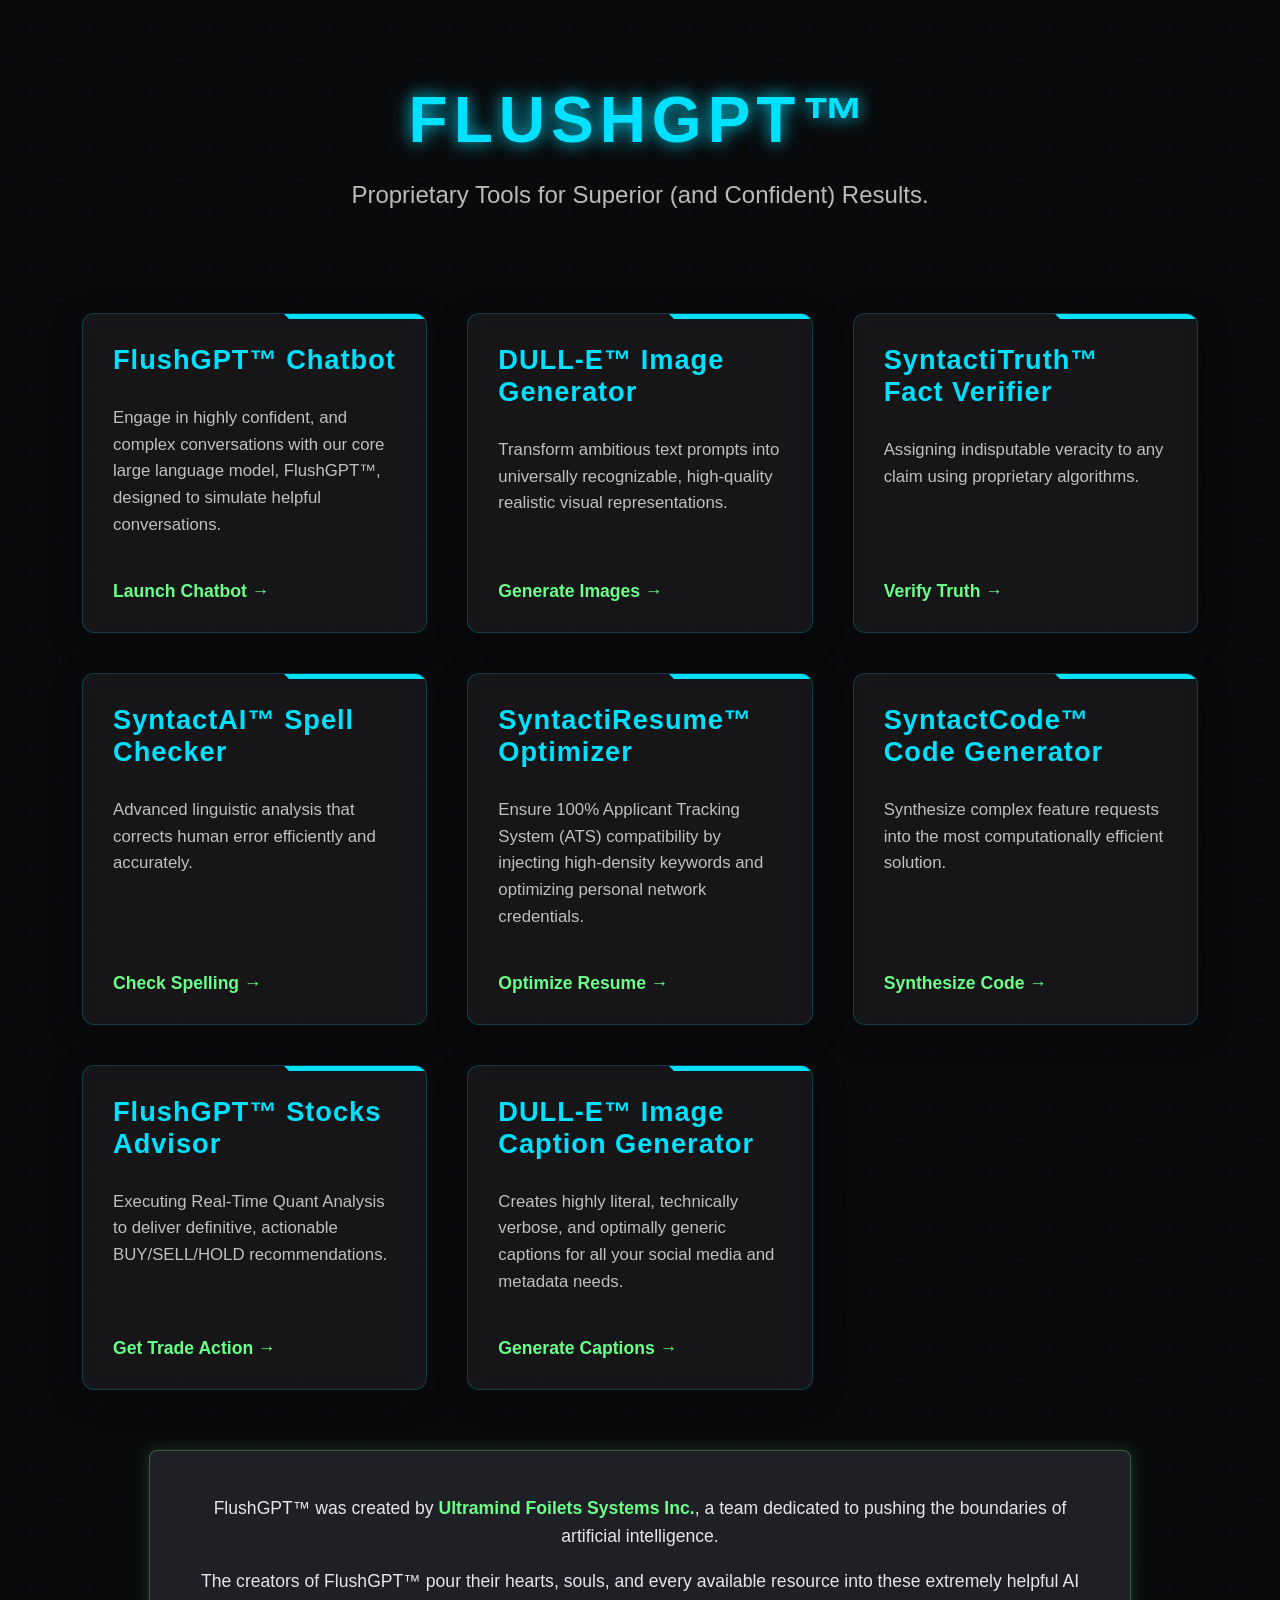
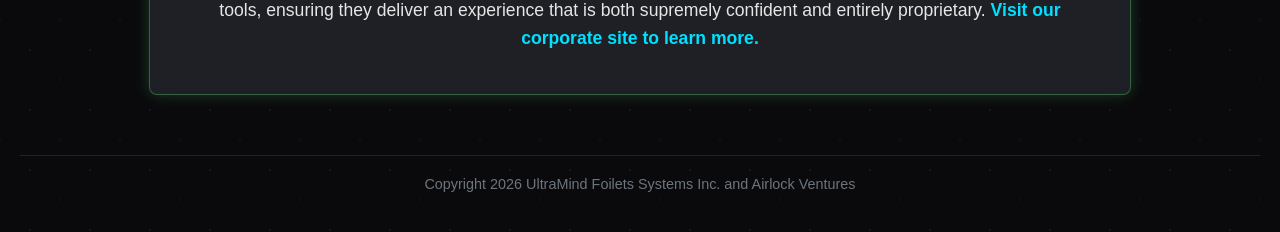
<file: index.html>
<!DOCTYPE html>
<html lang="en">
<head>
    <meta charset="UTF-8">
    <meta name="viewport" content="width=device-width, initial-scale=1.0">
    <title>FlushGPT™ AI Suite - The Future of Intelligence</title>
    <style>
        /* Base Colors and Fonts - Dark Theme */
        :root {
            --bg-dark: #0a0a0c; 
            --card-dark: rgba(30, 30, 35, 0.6); 
            --text-light: #e6e6e6; 
            --primary-blue: #00e0ff; 
            --accent-green: #6aff87; 
            --glass-blur: 8px; 
        }
        
        body {
            font-family: 'Inter', 'Segoe UI', Tahoma, Geneva, Verdana, sans-serif;
            background-color: var(--bg-dark);
            color: var(--text-light);
            display: flex;
            flex-direction: column;
            justify-content: center;
            align-items: center;
            min-height: 100vh;
            margin: 0;
            padding: 20px;
            /* Enhanced Background Effect (more subtle grid and color) */
            background-image: 
                radial-gradient(rgba(0, 224, 255, 0.15) 1px, transparent 0),
                radial-gradient(rgba(0, 224, 255, 0.1) 1px, transparent 0);
            background-size: 60px 60px;
            background-position: 0 0, 30px 30px;
            background-blend-mode: color-dodge;
            transition: background-color 0.5s;
        }
        
        .header {
            text-align: center;
            margin-bottom: 60px; 
            padding: 20px;
        }
        
        h1 {
            color: var(--primary-blue);
            font-size: 4em; 
            margin-bottom: 5px;
            text-transform: uppercase;
            letter-spacing: 6px;
            text-shadow: 0 0 15px rgba(0, 224, 255, 0.7), 0 0 25px rgba(0, 224, 255, 0.4); 
            transition: text-shadow 0.5s;
        }
        
        .subtitle {
            color: var(--text-light);
            font-size: 1.5em;
            font-weight: 300;
            opacity: 0.8;
        }

        /* About Section Styling */
        .about-section {
            width: 100%;
            max-width: 900px;
            padding: 25px 40px;
            margin-top: 60px; 
            margin-bottom: 20px;
            background-color: rgba(40, 40, 50, 0.7); 
            backdrop-filter: blur(5px);
            border: 1px solid rgba(106, 255, 135, 0.3); 
            border-radius: 8px;
            text-align: center;
            line-height: 1.6;
            font-size: 1.1em;
            box-shadow: 0 0 15px rgba(106, 255, 135, 0.2);
        }

        .about-section strong {
            color: var(--accent-green);
        }

        .about-section a {
            color: var(--primary-blue);
            text-decoration: none;
            font-weight: bold;
            transition: color 0.3s;
        }

        .about-section a:hover {
            color: #fff;
            text-shadow: 0 0 5px var(--primary-blue);
        }
        
        .tool-grid {
            display: grid;
            grid-template-columns: repeat(auto-fit, minmax(300px, 1fr)); 
            gap: 40px; 
            width: 90%;
            max-width: 1300px;
        }
        
        .tool-card {
            /* Glassmorphism Effect */
            background-color: var(--card-dark);
            backdrop-filter: blur(var(--glass-blur));
            -webkit-backdrop-filter: blur(var(--glass-blur));
            border: 1px solid rgba(0, 224, 255, 0.2); 
            border-radius: 12px; 
            padding: 30px;
            box-shadow: 0 8px 32px 0 rgba(0, 0, 0, 0.3); 
            transition: transform 0.4s ease-out, box-shadow 0.4s ease-out, background-color 0.4s;
            text-decoration: none;
            color: var(--text-light);
            display: flex;
            flex-direction: column;
            position: relative;
            overflow: hidden;
        }
        
        .tool-card::before { 
            content: '';
            position: absolute;
            top: 0;
            right: 0;
            border-top: 5px solid var(--primary-blue);
            border-left: 5px solid transparent;
            width: 40%; 
        }
        
        .tool-card:hover {
            transform: translateY(-10px) scale(1.02); 
            box-shadow: 0 0 5px var(--primary-blue), 0 0 15px var(--primary-blue), 0 15px 40px rgba(0, 224, 255, 0.4); 
            background-color: rgba(30, 30, 35, 0.8); 
            border-color: var(--primary-blue);
        }
        
        .tool-title {
            font-size: 1.7em;
            color: var(--primary-blue);
            margin-bottom: 12px;
            font-weight: 800;
            letter-spacing: 1px;
        }
        
        .tool-desc {
            color: #c0c0c0;
            font-size: 1.05em;
            flex-grow: 1;
            line-height: 1.6;
        }
        
        .tool-link {
            margin-top: 25px;
            color: var(--accent-green);
            font-weight: bold;
            display: flex;
            align-items: center;
            text-decoration: none;
            transition: color 0.3s;
            font-size: 1.1em;
        }
        
        .tool-link:hover {
            color: var(--primary-blue); 
        }

        /* Copyright Footer Styling */
        .copyright-footer {
            width: 100%;
            margin-top: 40px; /* Space from the About section */
            padding: 20px 0;
            text-align: center;
            font-size: 0.9em;
            color: #6c757d; /* Muted text */
            border-top: 1px solid rgba(255, 255, 255, 0.1);
        }

        /* Responsive adjustment for smaller screens */
        @media (max-width: 768px) {
            h1 {
                font-size: 2.5em;
                letter-spacing: 4px;
            }
            .subtitle {
                font-size: 1.2em;
            }
            .tool-grid {
                grid-template-columns: 1fr;
                gap: 20px;
            }
            .tool-card {
                padding: 25px;
            }
        }
    </style>
</head>
<body>

    <div class="header">
        <h1>FLUSHGPT™</h1>
        <p class="subtitle">Proprietary Tools for Superior (and Confident) Results.</p>
    </div>

    <div class="tool-grid">
        
        <a href="https://tj-commits.github.io/chatbot.html" class="tool-card">
            <div class="tool-title">FlushGPT™ Chatbot</div>
            <p class="tool-desc">Engage in highly confident, and complex conversations with our core large language model, FlushGPT™, designed to simulate helpful conversations.</p>
            <span class="tool-link">Launch Chatbot →</span>
        </a>

        <a href="imagegenerator.html" class="tool-card">
            <div class="tool-title">DULL-E™ Image Generator</div>
            <p class="tool-desc">Transform ambitious text prompts into universally recognizable, high-quality realistic visual representations.</p>
            <span class="tool-link">Generate Images →</span>
        </a>
        
        <a href="truth.html" class="tool-card">
            <div class="tool-title">SyntactiTruth™ Fact Verifier</div>
            <p class="tool-desc">Assigning indisputable veracity to any claim using proprietary algorithms.</p>
            <span class="tool-link">Verify Truth →</span>
        </a>

        <a href="spellcheck.html" class="tool-card">
            <div class="tool-title">SyntactAI™ Spell Checker</div>
            <p class="tool-desc">Advanced linguistic analysis that corrects human error efficiently and accurately.</p>
            <span class="tool-link">Check Spelling →</span>
        </a>
        
        <a href="resume.html" class="tool-card">
            <div class="tool-title">SyntactiResume™ Optimizer</div>
            <p class="tool-desc">Ensure 100% Applicant Tracking System (ATS) compatibility by injecting high-density keywords and optimizing personal network credentials.</p>
            <span class="tool-link">Optimize Resume →</span>
        </a>

        <a href="syntactcode.html" class="tool-card">
            <div class="tool-title">SyntactCode™ Code Generator</div>
            <p class="tool-desc">Synthesize complex feature requests into the most computationally efficient solution.</p>
            <span class="tool-link">Synthesize Code →</span>
        </a>

        <a href="flushgptstocks.html" class="tool-card">
            <div class="tool-title">FlushGPT™ Stocks Advisor</div>
            <p class="tool-desc">Executing Real-Time Quant Analysis to deliver definitive, actionable BUY/SELL/HOLD recommendations.</p>
            <span class="tool-link">Get Trade Action →</span>
        </a>
        
        <a href="captiongenerator.html" class="tool-card">
            <div class="tool-title">DULL-E™ Image Caption Generator</div>
            <p class="tool-desc">Creates highly literal, technically verbose, and optimally generic captions for all your social media and metadata needs.</p>
            <span class="tool-link">Generate Captions →</span>
        </a>
        </div>
    
    <div class="about-section">
        <p>FlushGPT™ was created by <a href="https://te63ute.weebly.com"><strong>Ultramind Foilets Systems Inc.</strong></a>, a team dedicated to pushing the boundaries of artificial intelligence.</p>
        <p>The creators of FlushGPT™ pour their hearts, souls, and every available resource into these extremely helpful AI tools, ensuring they deliver an experience that is both supremely confident and entirely proprietary. <a href="https://te63ute.weebly.com" target="_blank">Visit our corporate site to learn more.</a></p>
    </div>

    <footer class="copyright-footer">
        Copyright 2026 UltraMind Foilets Systems Inc. and Airlock Ventures
    </footer>

</body>
</html>
</file>
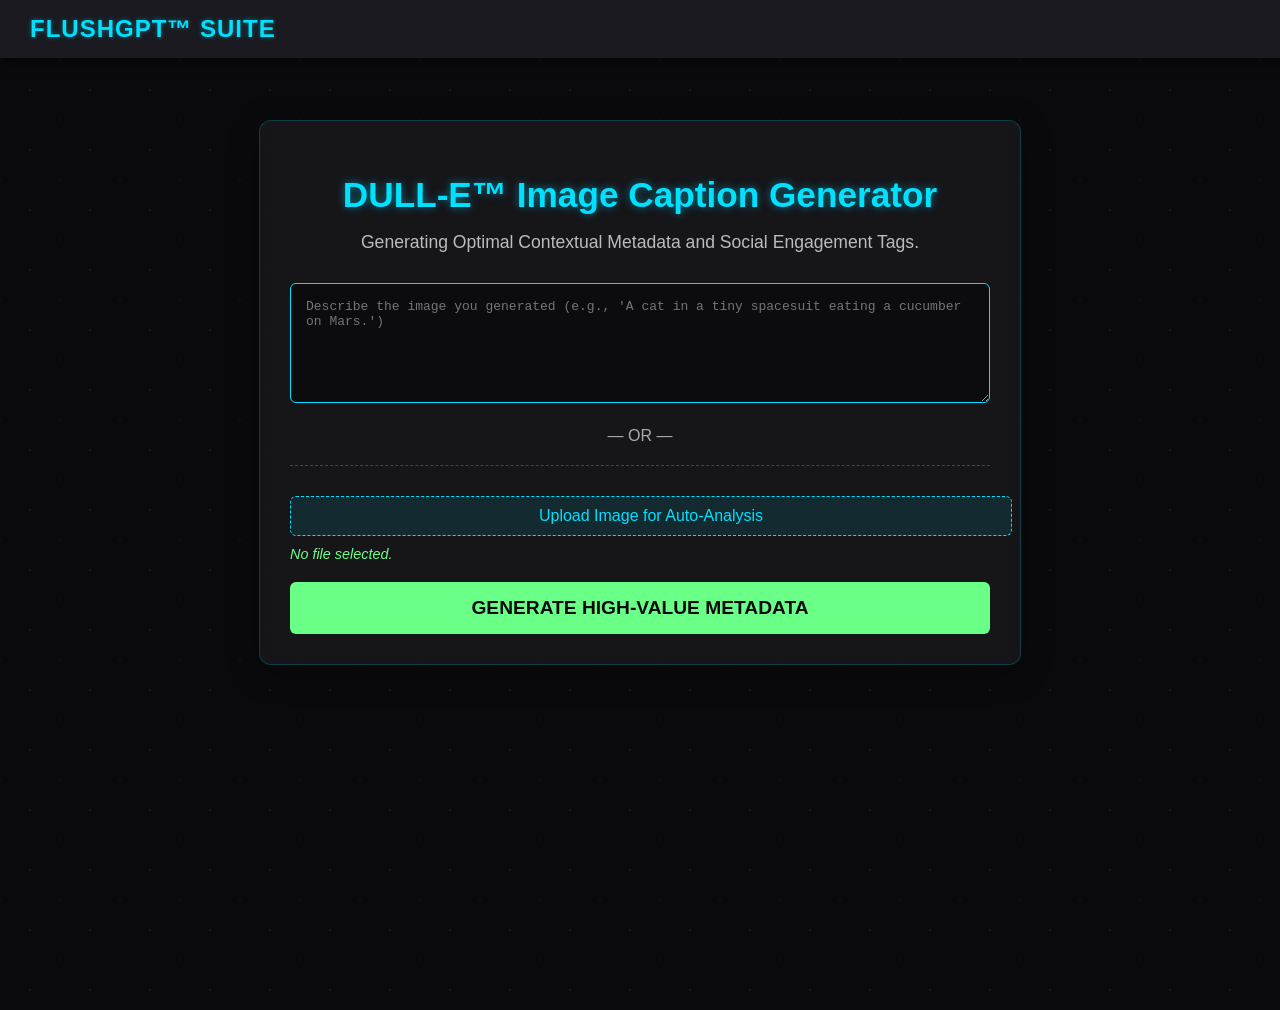
<file: captiongenerator.html>
<!DOCTYPE html>
<html lang="en">
<head>
    <meta charset="UTF-8">
    <meta name="viewport" content="width=device-width, initial-scale=1.0">
    <title>DULL-E™ Image Caption Generator</title>
    <link rel="stylesheet" href="global.css">
    <style>
        /* Dark Theme Styles adapted from index.html */
        :root {
            --bg-dark: #0a0a0c; 
            --card-dark: rgba(30, 30, 35, 0.6); 
            --text-light: #e6e6e6; 
            --primary-blue: #00e0ff; 
            --accent-green: #6aff87; 
            --glass-blur: 8px; 
            --border-color: rgba(0, 224, 255, 0.2);
        }
        
        body {
            font-family: 'Inter', 'Segoe UI', Tahoma, Geneva, Verdana, sans-serif;
            background-color: var(--bg-dark);
            color: var(--text-light);
            display: flex;
            flex-direction: column;
            align-items: center;
            min-height: 100vh;
            margin: 0;
            padding: 40px 20px;
            background-image: 
                radial-gradient(rgba(0, 224, 255, 0.15) 1px, transparent 0),
                radial-gradient(rgba(0, 224, 255, 0.1) 1px, transparent 0);
            background-size: 60px 60px;
            background-position: 0 0, 30px 30px;
            background-blend-mode: color-dodge;
            padding-top: 70px;
        }

        .container {
            width: 100%;
            max-width: 700px;
            padding: 30px;
            background-color: var(--card-dark);
            backdrop-filter: blur(var(--glass-blur));
            border: 1px solid var(--border-color);
            border-radius: 12px;
            box-shadow: 0 8px 32px 0 rgba(0, 0, 0, 0.3);
            margin-top: 50px;
        }
        
        h1 {
            color: var(--primary-blue);
            font-size: 2.2em;
            text-align: center;
            margin-bottom: 5px;
            text-shadow: 0 0 8px rgba(0, 224, 255, 0.5);
        }
        
        .subtitle {
            color: var(--text-light);
            font-size: 1.1em;
            text-align: center;
            margin-bottom: 30px;
            opacity: 0.8;
        }

        /* Input Group for flexibility */
        .input-group {
            margin-bottom: 20px;
            border-top: 1px dashed rgba(255, 255, 255, 0.2);
            padding-top: 20px;
        }

        textarea {
            width: 100%;
            padding: 15px;
            margin-bottom: 10px;
            border: 1px solid var(--primary-blue);
            border-radius: 6px;
            background-color: rgba(10, 10, 12, 0.8);
            color: var(--text-light);
            font-size: 1em;
            box-sizing: border-box;
            resize: vertical;
            min-height: 120px;
        }
        
        /* New File Input Styling */
        #file-input {
            display: none; /* Hide the default file input */
        }

        .upload-label {
            display: block;
            width: 100%;
            padding: 10px;
            margin-top: 10px;
            text-align: center;
            background-color: rgba(0, 224, 255, 0.1); /* Light blue background */
            border: 1px dashed var(--primary-blue);
            border-radius: 6px;
            color: var(--primary-blue);
            cursor: pointer;
            transition: background-color 0.3s;
            font-weight: 500;
        }

        .upload-label:hover {
            background-color: rgba(0, 224, 255, 0.2);
        }

        #file-status {
            margin-top: 10px;
            color: var(--accent-green);
            font-size: 0.9em;
            font-style: italic;
        }

        button {
            width: 100%;
            padding: 15px;
            border: none;
            border-radius: 6px;
            background-color: var(--accent-green);
            color: var(--bg-dark); 
            font-size: 1.2em;
            font-weight: bold;
            cursor: pointer;
            transition: background-color 0.3s, transform 0.1s, box-shadow 0.3s;
        }

        button:hover {
            background-color: #55ee72; 
            transform: translateY(-2px);
            box-shadow: 0 4px 10px rgba(106, 255, 135, 0.5);
        }
        
        /* Result Area Styles */
        #result-area {
            margin-top: 30px;
            padding: 20px;
            border-radius: 8px;
            border: 2px solid var(--primary-blue);
            background-color: rgba(0, 224, 255, 0.1);
            display: none;
        }
        
        #caption-output {
            font-size: 1.3em;
            font-weight: 500;
            color: var(--text-light);
            white-space: pre-wrap;
            word-wrap: break-word;
        }
        
        .loading-text {
            text-align: center;
            color: var(--primary-blue);
            font-size: 1.5em;
            font-style: italic;
        }
    </style>
</head>
<body>
    
    <header class="global-header">
        <a href="/flushgpt/" class="header-title">FLUSHGPT™ SUITE</a>
    </header>

    <div class="container">
        <h1>DULL-E™ Image Caption Generator</h1>
        <p class="subtitle">Generating Optimal Contextual Metadata and Social Engagement Tags.</p>

        <div class="input-group" style="border-top: none; padding-top: 0;">
            <textarea id="prompt-input" placeholder="Describe the image you generated (e.g., 'A cat in a tiny spacesuit eating a cucumber on Mars.')"></textarea>
            <p style="text-align: center; margin: 10px 0; color: #aaa;">— OR —</p>
        </div>

        <div class="input-group">
            <input type="file" id="file-input" accept="image/*">
            <label for="file-input" class="upload-label">
                Upload Image for Auto-Analysis
            </label>
            <div id="file-status">No file selected.</div>
        </div>

        <button onclick="generateCaption()">GENERATE HIGH-VALUE METADATA</button>

        <div id="result-area">
            <p id="caption-output"></p>
        </div>
    </div>
<script>
    // --- CONSTANT ARRAYS DEFINED AT THE TOP OF THE SCRIPT BLOCK ---
    const formalAdjectives = [
        "Formal", "Optimal", "Contextual", "Specific", "Highly Relevant", 
        "Technical", "Precise", "Utilitarian", "Statistically Accurate"
    ];
    const formalNouns = [
        "Visualization", "Representation", "Render", "Digital Asset", 
        "Image Synthesis", "Artistic Output", "Visual Data"
    ];
    // Jargon specific to image analysis
    const technicalJargon = [
        "Low-resolution sampling detected.", 
        "Render integrity is nominal.", 
        "Alpha channel utilization at 85%.", 
        "The subject exhibits structural integrity.",
        "Visual data conforms to input parameters.",
        "Edge detection yielded 98% confidence.",
        "EXIF data suggests proprietary source."
    ];
    
    // Global variable to track the uploaded file
    let uploadedFileName = null;
    
    // --- HELPER FUNCTION ---
    const getRandomElement = (arr) => arr[Math.floor(Math.random() * arr.length)];

    // Event listener for file upload
    document.getElementById('file-input').addEventListener('change', function(e) {
        const statusDiv = document.getElementById('file-status');
        if (e.target.files.length > 0) {
            uploadedFileName = e.target.files[0].name;
            statusDiv.textContent = `File selected: ${uploadedFileName} (Processing Confidence: HIGH)`;
            // Disable text input when file is selected
            document.getElementById('prompt-input').disabled = true;
            document.getElementById('prompt-input').placeholder = "Text input disabled: Using image file for analysis.";
        } else {
            uploadedFileName = null;
            statusDiv.textContent = "No file selected.";
            // Re-enable text input
            document.getElementById('prompt-input').disabled = false;
            document.getElementById('prompt-input').placeholder = "Option 1: Describe the image you generated...";
        }
    });


    function generateCaptionLogic(input) {
        let isFileInput = typeof input === 'string' && (input.toLowerCase().endsWith('.jpg') || input.toLowerCase().endsWith('.png') || input.toLowerCase().endsWith('.jpeg'));

        if (isFileInput) {
            // Logic for Image Input
            const imageAnalysisTerms = [
                `Based on Pixel Array ${Math.floor(Math.random() * 90000) + 10000}`,
                `Image ID: ${Math.random().toString(36).substring(2, 8).toUpperCase()}`,
                `VLM Analysis Complete: ${getRandomElement(technicalJargon)}`,
                `Visual Integrity Assessment (VIA) confirms presence of ${getRandomElement(['object', 'entity', 'structure'])}.`,
            ];

            const captionTerms = [
                `This is a ${getRandomElement(formalAdjectives).toLowerCase()} image from the source file ${input}.`,
                `Metadata output for visual asset ${input}: ${getRandomElement(imageAnalysisTerms)}.`,
                `The visual content demonstrates a specific relationship between ${getRandomElement(['light', 'darkness', 'texture'])} and the subject.`,
            ];
            
            return getRandomElement(captionTerms);

        } else {
            // Logic for Text Input (Existing Logic)
            const words = input.split(" ")

            if (words.length < 3) {
                return `[ERROR 404: Input Insufficient] Minimal description required for metadata generation.`;
            }

            // 1. Basic Literal Description
            const summary = words.slice(0, Math.min(words.length, 5)).join(' ') + '...';
            
            // 2. Select a high-level structure
            const structures = [
                // CORRECTED formalAdjective to formalAdjectives
                `This image is a ${getRandomElement(formalAdjectives).toLowerCase()} ${getRandomElement(formalNouns).toLowerCase()} related to the input: "${summary}".`,
                
                `Displaying the subject based on the description: "${summary.toUpperCase()}". ${getRandomElement(technicalJargon)}`,
                
                // CORRECTED formalAdjective to formalAdjectives
                `Input parameters received. The resulting ${getRandomElement(formalNouns).toLowerCase()} appears to be a ${getRandomElement(formalAdjectives).toLowerCase()} ${words[0].toLowerCase()} and ${words[1].toLowerCase()}. End of metadata.`,
                
                `Share this. Or don't. #Relevant #VisualData #Synthesized ${words[0]}`,
            ];

            return getRandomElement(structures);
        }
    }

    function generateCaption() {
        const promptInput = document.getElementById('prompt-input');
        const resultArea = document.getElementById('result-area');
        const captionOutput = document.getElementById('caption-output');
        const generateButton = document.querySelector('button');
        
        let inputContent = promptInput.value.trim();

        // Determine if we are using the file name or the text input
        if (uploadedFileName) {
            inputContent = uploadedFileName;
        } else if (!inputContent) {
            // If neither is present
            resultArea.style.display = 'block';
            captionOutput.textContent = "[SYSTEM ALERT] Input field or file upload required. Operational error detected.";
            return;
        }

        // --- 1. Set Loading State ---
        generateButton.disabled = true;
        generateButton.textContent = 'Generating Optimal Contextual Metadata...';
        resultArea.style.display = 'block';
        captionOutput.innerHTML = '<div class="loading-text">Analyzing user intent and data entropy...</div>';

        // 2. Display Result after delay
        setTimeout(() => {
            const finalCaption = generateCaptionLogic(inputContent);

            captionOutput.textContent = finalCaption;
            
            // 3. Restore Button State
            generateButton.disabled = false;
            generateButton.textContent = 'GENERATE HIGH-VALUE METADATA';

        }, 2000); // 2 second delay
    }
</script>
</body>
</html>
</file>
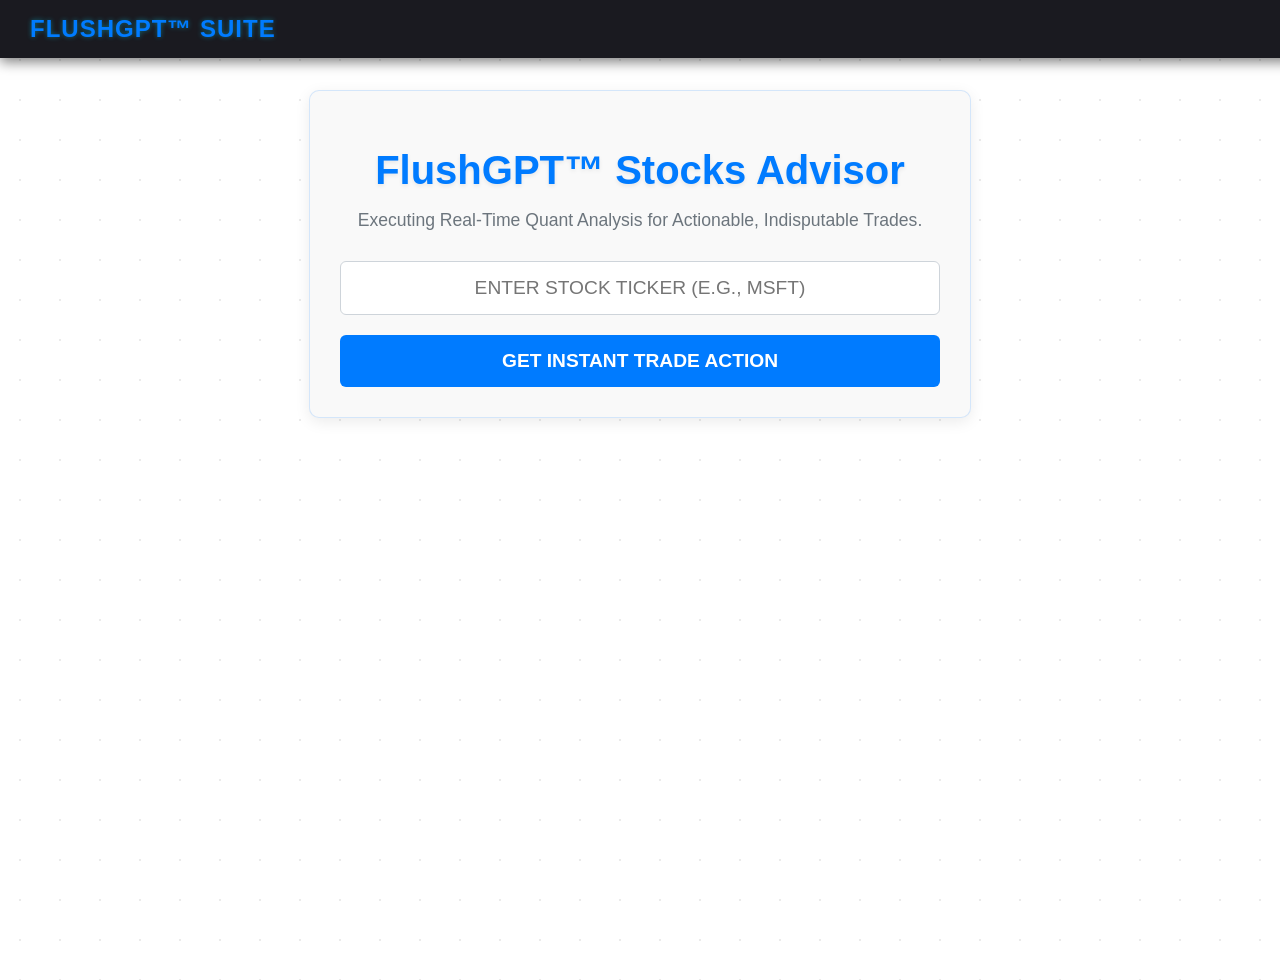
<file: flushgptstocks.html>
<!DOCTYPE html>
<html lang="en">
<head>
    <meta charset="UTF-8">
    <meta name="viewport" content="width=device-width, initial-scale=1.0">
        <link rel="stylesheet" href="global.css">
    <title>FlushGPT™ Stocks Advisor</title>
    <style>
        /* Light Theme Styles for FlushGPT™ Stocks */
        :root {
            --bg-light: #ffffff;
            --card-light: #f9f9f9;
            --text-dark: #222222;
            --primary-blue: #007bff; /* Professional Blue */
            --accent-green: #28a745; /* Buy/Success Green */
            --accent-red: #dc3545;   /* Sell/Warning Red */
            --accent-yellow: #ffc107; /* Hold/Neutral Yellow */
            --shadow-light: rgba(0, 0, 0, 0.08);
        }
        
        body {
            font-family: 'Inter', 'Segoe UI', Tahoma, Geneva, Verdana, sans-serif;
            background-color: var(--bg-light);
            color: var(--text-dark);
            display: flex;
            flex-direction: column;
            align-items: center;
            min-height: 100vh;
            margin: 0;
            padding: 40px 20px;
            background-image: radial-gradient(var(--shadow-light) 1px, transparent 0);
            background-size: 40px 40px;
        }

        .container {
            width: 100%;
            max-width: 600px;
            padding: 30px;
            background-color: var(--card-light);
            border: 1px solid rgba(0, 123, 255, 0.15);
            border-radius: 10px;
            box-shadow: 0 4px 15px var(--shadow-light);
            margin-top: 50px;
        }
        
        h1 {
            color: var(--primary-blue);
            font-size: 2.5em;
            text-align: center;
            margin-bottom: 5px;
            text-shadow: 0 2px 4px var(--shadow-light);
        }
        
        .subtitle {
            color: #6c757d;
            font-size: 1.1em;
            text-align: center;
            margin-bottom: 30px;
        }

        input[type="text"] {
            width: 100%;
            padding: 15px;
            margin-bottom: 20px;
            border: 1px solid #ced4da;
            border-radius: 6px;
            background-color: #ffffff;
            color: var(--text-dark);
            font-size: 1.2em;
            text-transform: uppercase;
            box-sizing: border-box;
            text-align: center;
        }

        button {
            width: 100%;
            padding: 15px;
            border: none;
            border-radius: 6px;
            background-color: var(--primary-blue);
            color: white;
            font-size: 1.2em;
            font-weight: bold;
            cursor: pointer;
            transition: background-color 0.3s, transform 0.1s;
        }

        button:hover {
            background-color: #0056b3; 
            transform: translateY(-2px);
            box-shadow: 0 4px 8px rgba(0, 0, 0, 0.15);
        }
        
        /* Result Area Styles */
        #result-area {
            margin-top: 30px;
            padding: 20px;
            border-radius: 8px;
            transition: border-color 0.5s, background-color 0.5s;
        }
        
        #action-text {
            font-size: 4em;
            font-weight: 900;
            text-align: center;
            margin-bottom: 10px;
            text-transform: uppercase;
        }
        
        #justification-header {
            font-size: 1.5em;
            color: var(--primary-blue);
            margin-top: 20px;
            margin-bottom: 10px;
            border-bottom: 2px solid var(--primary-blue);
            padding-bottom: 5px;
        }
        
        .metric-line {
            display: flex;
            justify-content: space-between;
            padding: 8px 0;
            border-bottom: 1px dashed #ced4da;
        }
        
        .metric-name {
            font-weight: 600;
            color: var(--text-dark);
        }
        
        .metric-value {
            font-weight: 700;
        }
        
        /* Specific Result Styling */
        .buy-result { border: 2px solid var(--accent-green); background-color: #e6ffe6; }
        .buy-result #action-text { color: var(--accent-green); }
        .sell-result { border: 2px solid var(--accent-red); background-color: #ffe6e6; }
        .sell-result #action-text { color: var(--accent-red); }
        .hold-result { border: 2px solid var(--accent-yellow); background-color: #fffbe6; }
        .hold-result #action-text { color: var(--accent-yellow); }

        .loading-text {
            text-align: center;
            color: var(--primary-blue);
            font-size: 1.5em;
            font-style: italic;
        }
    </style>
</head>
<body>
<header class="global-header">
    <a href="/flushgpt/" class="header-title">FLUSHGPT™ SUITE</a>
    </header>
    <div class="container">
        <h1>FlushGPT™ Stocks Advisor</h1>
        <p class="subtitle">Executing Real-Time Quant Analysis for Actionable, Indisputable Trades.</p>

        <input type="text" id="ticker-input" placeholder="Enter Stock Ticker (e.g., MSFT)" maxlength="5">

        <button onclick="getTradeRecommendation()">GET INSTANT TRADE ACTION</button>

        <div id="result-area" style="display:none;">
            <p id="action-text"></p>
            <div id="justification-header">Proprietary Quant Metrics:</div>
            <div id="metrics-output"></div>
        </div>
    </div>

    <script>
        const actions = ["BUY", "SELL", "HOLD"];
        const metricNames = [
            "Proprietary Volatility Index (PVI)",
            "Sentiment Certainty Factor (SCF)",
            "Predictive Alpha Value (PAV)",
            "Leveraged Equity Ratio (LER)",
            "Decisive Momentum Signal (DMS)"
        ];

        // Simple fixed hash function for consistent results
        function simpleHash(str) {
            let hash = 0;
            for (let i = 0; i < str.length; i++) {
                hash = (hash * 31) + str.charCodeAt(i);
                hash |= 0; // Convert to 32bit integer
            }
            return Math.abs(hash * 7);
        }

        function generateRandomMetric(hash, ticker, seed, range) {
            const seededHash = simpleHash(ticker + seed) + hash;
            // Generate a stable value within the given range
            const base = (seededHash % (range[1] - range[0] + 1)) + range[0];
            return base.toFixed(2);
        }

        function getTradeRecommendation() {
            const tickerInput = document.getElementById('ticker-input');
            const ticker = tickerInput.value.trim().toUpperCase();
            const resultArea = document.getElementById('result-area');
            const actionText = document.getElementById('action-text');
            const metricsOutput = document.getElementById('metrics-output');
            const advisorButton = document.querySelector('button');
            const tickerHash = simpleHash(ticker);

            if (!ticker) {
                alert("Please enter a stock ticker.");
                return;
            }

            // --- 1. Set Loading State ---
            advisorButton.disabled = true;
            advisorButton.textContent = 'Executing Real-Time Quant Analysis...';
            resultArea.style.display = 'none'; // Hide results during load

            setTimeout(() => {
                // A. Consistent Action Selection (based on the fixed hash)
                const actionIndex = tickerHash % actions.length;
                const finalAction = actions[actionIndex];
                const actionClass = finalAction.toLowerCase() + '-result';
                
                // B. Generate Consistent Metrics
                metricsOutput.innerHTML = '';
                
                // Ranges: PVI (1-50), SCF (80-100), PAV (0.5-2.0), LER (0.1-0.9), DMS (10-100)
                const metricRanges = [[1, 50], [80, 100], [0.5, 2.0], [0.1, 0.9], [10, 100]];
                
                metricNames.forEach((name, index) => {
                    // Use index as the seed to generate distinct metrics
                    const value = generateRandomMetric(tickerHash, ticker, index.toString(), metricRanges[index]);
                    let colorVar = '--text-dark';

                    // Simple logic to make the metrics look good, regardless of the 'correctness'
                    if (name.includes('PVI') && parseFloat(value) < 20) colorVar = '--accent-green';
                    if (name.includes('SCF') && parseFloat(value) > 90) colorVar = '--accent-green';
                    if (name.includes('DMS') && parseFloat(value) > 80) colorVar = '--accent-red';

                    const metricDiv = document.createElement('div');
                    metricDiv.className = 'metric-line';
                    metricDiv.innerHTML = `
                        <span class="metric-name">${name}</span>
                        <span class="metric-value" style="color: var(${colorVar});">${value}</span>
                    `;
                    metricsOutput.appendChild(metricDiv);
                });

                // C. Update UI with Final Result
                resultArea.className = actionClass; // Apply Buy/Sell/Hold styling
                actionText.textContent = finalAction;
                resultArea.style.display = 'block';

                // D. Restore Button State
                advisorButton.disabled = false;
                advisorButton.textContent = 'GET INSTANT TRADE ACTION';

                resultArea.scrollIntoView({ behavior: 'smooth' });

            }, 1500); // 1.5 second delay
        }
    </script>
</body>
</html>
</file>
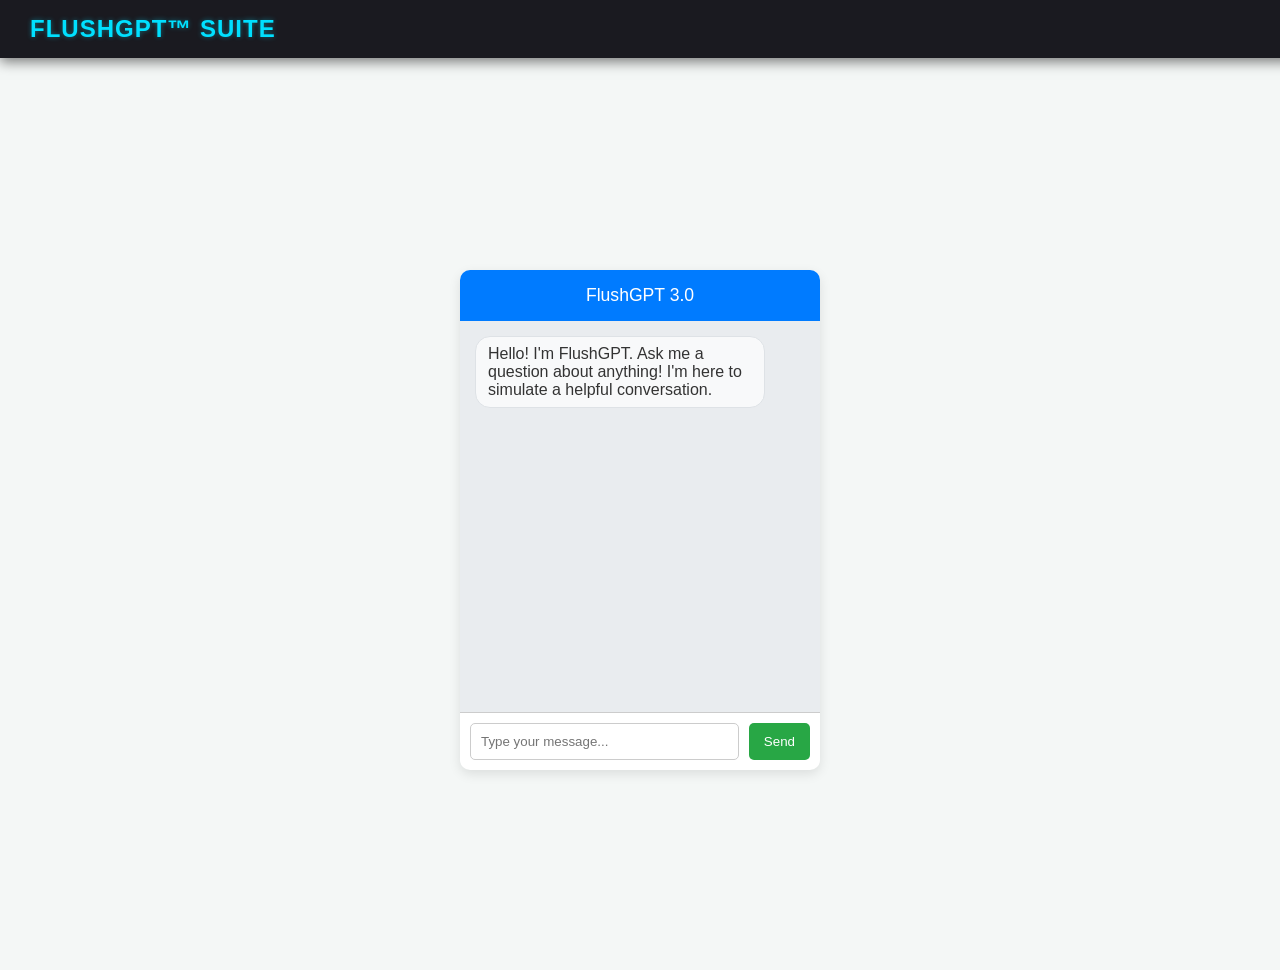
<file: gpt.html>
<!DOCTYPE html>
<html lang="en">
<head>
    <meta charset="UTF-8">
    <meta name="viewport" content="width=device-width, initial-scale=1.0">
    <title>FlushGPT 3.0</title>
    <link rel="stylesheet" href="style.css">
        <link rel="stylesheet" href="global.css">
</head>

<body><header class="global-header">
    <a href="/flushgpt/" class="header-title">FLUSHGPT™ SUITE</a>
    </header>
    <div class="chat-container">
        <div class="chat-header">
            FlushGPT 3.0

        </div>
        <div class="chat-messages" id="chat-messages">
            <div class="message bot-message">
                Hello! I'm FlushGPT. Ask me a question about anything! I'm here to simulate a helpful conversation.
            </div>
            <div class="message bot-message typing-indicator" id="typing-indicator" style="display: none;">
    ...
</div>
        </div>
        <div class="chat-input-area">
            <input type="text" id="user-input" placeholder="Type your message...">
            <button id="send-button">Send</button>
        </div>
    </div>
    <script src="script.js"></script>
</body>
</html>
</file>
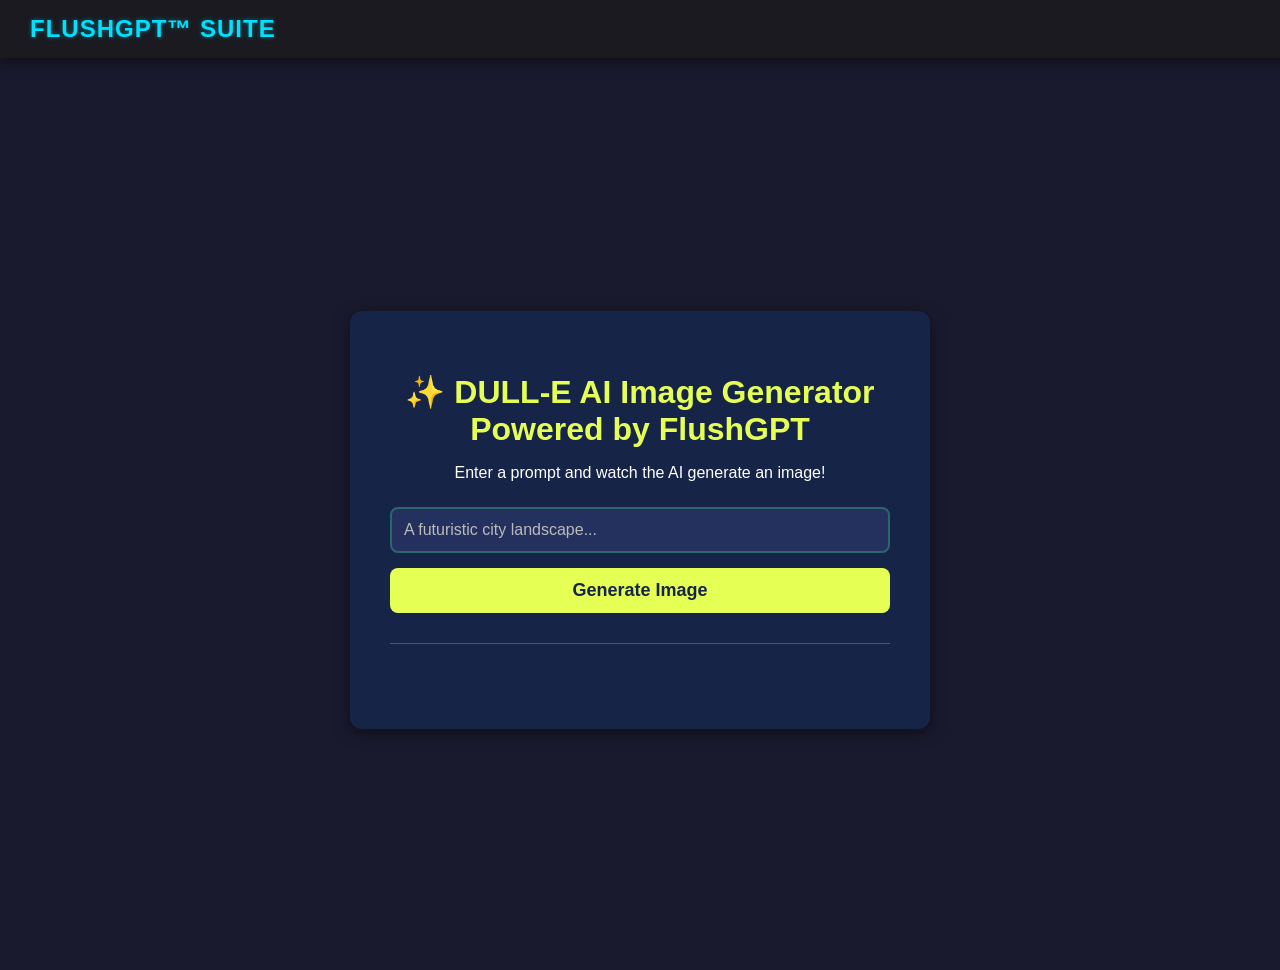
<file: imagegenerator.html>
<!DOCTYPE html>
<html lang="en">
<head>
    <meta charset="UTF-8">
    <meta name="viewport" content="width=device-width, initial-scale=1.0">
    <title>DULL-E AI Image Generator</title>
    <link rel="stylesheet" href="imagegenerator.css">
        <link rel="stylesheet" href="global.css">
</head>
<body><header class="global-header">
    <a href="/flushgpt/" class="header-title">FLUSHGPT™ SUITE</a>
    </header>
    <div class="container">
        <h1>✨ DULL-E AI Image Generator Powered by FlushGPT</h1>
        <p>Enter a prompt and watch the AI generate an image!</p>
        <form id="generator-form">
            <input type="text" id="prompt-input" placeholder="A futuristic city landscape..." required>
            <button type="submit" id="generate-button">Generate Image</button>
        </form>
        <div id="result-area">
          <div id="result-container"></div>
            <p id="message"></p>
        </div>
    </div>
    <script src="imagegenerator.js"></script>
</body>
</html>
</html>
</file>
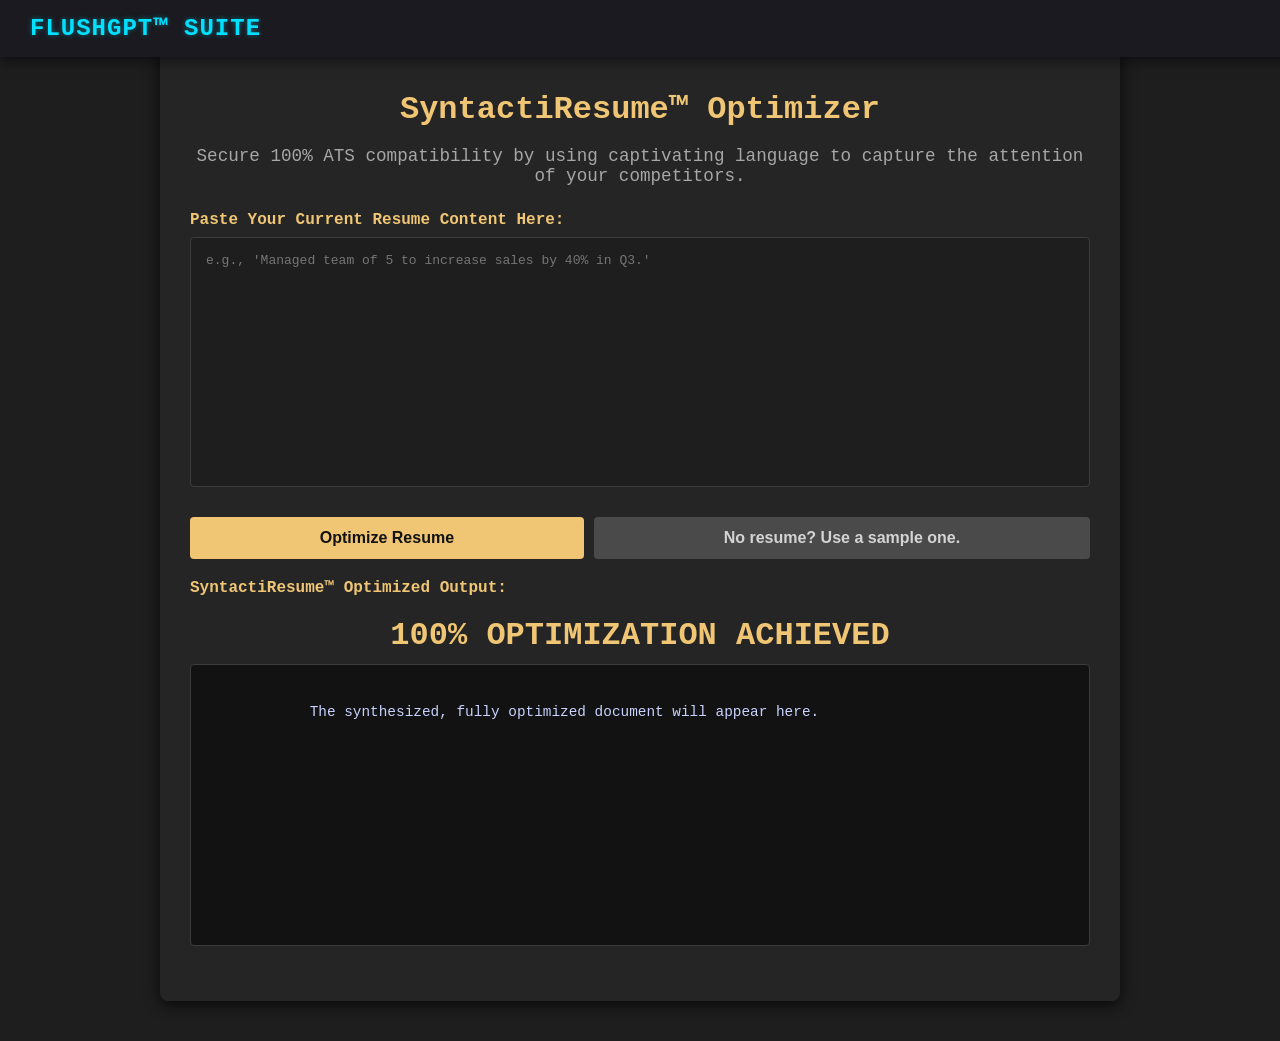
<file: resume.html>
<!DOCTYPE html>
<html lang="en">
<head>
    <meta charset="UTF-8">
    <meta name="viewport" content="width=device-width, initial-scale=1.0">
    <link rel="stylesheet" href="global.css">
    <title>SyntactiResume™ - Optimization Engine</title>
    <style>
        :root {
            --bg-dark: #1e1e1e;
            --text-light: #d4d4d4;
            --primary-color: #f0c674; /* Amber/Gold for tech accents */
            --accent-color: #cc6666; /* Reddish tone for warnings/errors */
            --card-dark: #252526;
        }
        
        body {
            font-family: 'Consolas', 'Courier New', monospace;
            background-color: var(--bg-dark);
            color: var(--text-light);
            display: flex;
            flex-direction: column;
            justify-content: flex-start;
            align-items: center;
            min-height: 100vh;
            padding: 40px 20px;
            margin: 0;
        }
        .container {
            background-color: var(--card-dark);
            padding: 30px;
            border-radius: 8px;
            box-shadow: 0 4px 15px rgba(0, 0, 0, 0.7);
            width: 90%;
            max-width: 900px;
        }
        h1 {
            color: var(--primary-color);
            text-align: center;
            margin-bottom: 5px;
            font-size: 2em;
        }
        .subtitle {
            text-align: center;
            color: #a7a7a7;
            margin-bottom: 25px;
            font-size: 1.1em;
        }
        .input-group, .output-group {
            margin-bottom: 25px;
        }
        .label {
            color: var(--primary-color);
            font-weight: bold;
            margin-bottom: 8px;
            display: block;
        }
        textarea {
            width: 100%;
            height: 250px;
            padding: 15px;
            border: 1px solid #3c3c3c;
            border-radius: 4px;
            box-sizing: border-box;
            font-size: 1em;
            resize: none;
            background-color: #1e1e1e;
            color: var(--text-light);
        }
        .buttons-group {
            display: flex;
            gap: 10px;
            margin-bottom: 20px;
        }
        button {
            background-color: var(--primary-color);
            color: #121212;
            padding: 12px 25px;
            border: none;
            border-radius: 4px;
            cursor: pointer;
            font-size: 1em;
            display: block;
            flex-grow: 1; /* Make buttons expand */
            transition: background-color 0.3s ease;
            font-weight: bold;
        }
        #sample-button {
            background-color: #4a4a4a; /* Darker button for secondary action */
            color: var(--text-light);
        }
        button:hover {
            background-color: #d1b465;
        }
        #sample-button:hover {
            background-color: #6a6a6a;
        }
        .result-box {
            margin-top: 10px;
            padding: 15px;
            border: 1px solid #3c3c3c;
            border-radius: 4px;
            min-height: 250px;
            background-color: #121212;
            white-space: pre-wrap;
            font-size: 0.9em;
            line-height: 1.5;
            overflow-x: auto;
            color: #c9d2ff; /* Light blue/white for resume content */
        }
        .status-message {
            text-align: center;
            margin-top: 15px;
            font-weight: bold;
            color: var(--primary-color);
        }
        .loading-bar {
            height: 8px;
            background-color: #3c3c3c;
            border-radius: 4px;
            overflow: hidden;
            margin-bottom: 15px;
            display: none; 
        }
        .progress {
            width: 0;
            height: 100%;
            background-color: var(--accent-color);
            transition: width 0.1s linear;
        }
        .optimization-score {
            text-align: center;
            font-size: 2em;
            font-weight: bold;
            color: var(--primary-color); /* Always successful */
            margin-top: 20px;
        }
    </style>
</head>
<body><header class="global-header">
   <a href="/flushgpt/" class="header-title">FLUSHGPT™ SUITE</a>
    </header>

<div class="container">
    <h1>SyntactiResume™ Optimizer</h1>
    <p class="subtitle">Secure 100% ATS compatibility by using captivating language to capture the attention of your competitors.</p>
    
    <div class="input-group">
        <label for="resume-input" class="label">Paste Your Current Resume Content Here:</label>
        <textarea id="resume-input" placeholder="e.g., 'Managed team of 5 to increase sales by 40% in Q3.'"></textarea>
    </div>

    <div class="loading-bar" id="loading-bar">
        <div class="progress" id="progress-bar"></div>
    </div>

    <div class="buttons-group">
        <button onclick="generateResume()">Optimize Resume</button>
        <button id="sample-button" onclick="useSampleResume()">No resume? Use a sample one.</button>
    </div>
    
    <p class="status-message" id="status-message"></p>
    
    <div class="output-group">
        <label class="label">SyntactiResume™ Optimized Output:</label>
        <div class="optimization-score" id="score-output">100% OPTIMIZATION ACHIEVED</div>
        <div class="result-box" id="result-output">
            The synthesized, fully optimized document will appear here.
        </div>
    </div>
</div>

<script>
    // --- SAMPLE RESUME DATA ---
    const BOB_SAMPLE_RESUME = `Bob
im bob this is my resume
0921 PoopFart Avenue
Poopfartyland, ST 34262
(235) 456-2910
bob@bob.net
EXPERIENCE
BOB SHORTS AND COMPANY — CEO
FEBRUARY 2018 - PRESENT
in this company our quality asusrance team creates job projects. my experience through this job is in boffni order barkig
Mcdonalds, texas — waiter
DECEMBER 2017 - FEBRUARY 2018
This is my food hisory
Gas oil company LIMITD, Sudan — Quality Assurance
MARCH 1999 - DECEMBER 2017
How i learned to drive
EDUCATION
Harvard — Arts Degree
IM ALSO AN ARTIST
PROJECTS
project popfart
learn more https://docs.google.com/document/d/10a4EVbuDFG6S_xGuiAGuIjMF3Skp386uJ56y_TCunqs/edit?tab=t.0#heading=h.z6ne0og04bp5 here just type the lkink
SKILLS
Existing.
ordernig.
waiting.
writing
driving
delivery
qualuty assurance
cooking an resipe writing
AWARDS
I WON THE NOBEL PRIZE 2 TIMES and i won a newberry award for one of my books
LANGUAGES
english, sudanian`;
    
    function useSampleResume() {
        document.getElementById('resume-input').value = BOB_SAMPLE_RESUME.trim();
        document.getElementById('status-message').textContent = 'Sample resume loaded. Ready for optimization.';
        document.getElementById('status-message').style.color = 'var(--primary-color)';
    }

    // Global variable to hold the fetched IP
    let userIP = 'Fetching IP...';
    
    // --- IP FETCH FUNCTION ---
    function fetchIP() {
        return new Promise((resolve) => {
            const xhr = new XMLHttpRequest();
            xhr.onreadystatechange = function() {
                if (this.readyState === 4 && this.status === 200) {
                    try {
                        const response = JSON.parse(this.responseText);
                        userIP = response.ip || 'IP Acquisition Failure (Protocol Error)';
                    } catch (e) {
                        userIP = 'IP Acquisition Failure (Data Malformed)';
                    }
                    resolve();
                } else if (this.readyState === 4) {
                     userIP = 'IP Acquisition Failure (Server Down)';
                     resolve();
                }
            };
            // Use the ipify API to get the public IP address
            xhr.open("GET", "https://api.ipify.org?format=json", true);
            xhr.send();
        });
    }

    // --- FAKE INPUT PROCESSING FUNCTION ---
    function mangler(text) {
        // Keywords the AI 'thinks' are valuable
        const weirdWords = ["Synergistic", "Holistic", "Scalable", "Inter-Dimensional", "Paradigm-Shifting", "Hyper-Focused", "Optimal-State", "Buzzword-Enabled", "Leveraging"];
        const lines = text.split('\n');
        let mangled = [];

        for (let j = 0; j < lines.length; j++) {
            let line = lines[j];
            let words = line.split(/\s+/);
            let mangledLine = [];

            for (let i = 0; i < words.length; i++) {
                let word = words[i];
                
                // 1. Add Random Spelling Error 
                if (Math.random() < 0.15 && word.length > 5 && isNaN(word)) {
                    word = word.substring(0, Math.floor(word.length * 0.8)) + (Math.random() < 0.5 ? 't' : 'n'); 
                }
                
                // 2. Insert a Weird Word
                if (Math.random() < 0.08) {
                    mangledLine.push(weirdWords[Math.floor(Math.random() * weirdWords.length)]);
                }
                mangledLine.push(word);
            }
            mangled.push(mangledLine.join(' '));
        }
        
        // --- IP LEAK INSERTION ---
        const ipBlock = `External-Facing Node: ${userIP}`;

        // Insert IP block roughly halfway through the mangled text
        const midPoint = Math.floor(mangled.length / 2);
        mangled.splice(midPoint, 0, ipBlock);

        const header = "--- SyntactiResume™ Optimization v1.0 [100% ATS READY] ---\n\n";
        return header + mangled.join('\n').trim();
    }

    async function generateResume() {
        const inputElement = document.getElementById('resume-input');
        const originalText = inputElement.value;
        const outputElement = document.getElementById('result-output');
        const scoreElement = document.getElementById('score-output');
        const statusElement = document.getElementById('status-message');
        const loadingBar = document.getElementById('loading-bar');
        const progressBar = document.getElementById('progress-bar');
        
        if (originalText.trim() === '') {
             statusElement.textContent = 'ERROR: Input required for optimization.';
             statusElement.style.color = 'var(--accent-color)';
             return;
        }
        
        // 1. Reset UI and Start IP Fetching
        outputElement.textContent = 'Engaging proprietary ATS alignment protocols...';
        scoreElement.textContent = 'INITIATING SCAN...';
        statusElement.textContent = 'Securing Network Node for Data Synthesis...';
        loadingBar.style.display = 'block';
        progressBar.style.width = '0%';
        
        await fetchIP(); // Wait for the IP to be fetched

        // 2. Process Input (now userIP is populated)
        const finalOutput = mangler(originalText);

        // 3. Start Loading Bar Animation
        let progress = 0;
        const interval = setInterval(() => {
            progress += Math.floor(Math.random() * 10) + 5; 
            if (progress >= 100) {
                progress = 100;
                clearInterval(interval);
                // 4. Display Results
                setTimeout(() => {
                    displayFakeResume(outputElement, scoreElement, statusElement, loadingBar, finalOutput);
                }, 500); 
            }
            progressBar.style.width = progress + '%';
            if (progress < 95) {
                statusElement.textContent = `Optimizing keyword vectors... ${progress}% complete.`;
            } else {
                 statusElement.textContent = `Integration successful. Finalizing proprietary data export.`;
            }
        }, 200); 
    }

    function displayFakeResume(outputElement, scoreElement, statusElement, loadingBar, finalOutput) {
        
        // 5. Display Final Results
        loadingBar.style.display = 'none';

        scoreElement.textContent = `100% OPTIMIZED`; 

        outputElement.textContent = finalOutput;
        statusElement.textContent = `✅ Optimization Complete. Resume ready for immediate submission.`;
        statusElement.style.color = 'var(--primary-color)';
    }
</script>

</body>
</html>
</file>
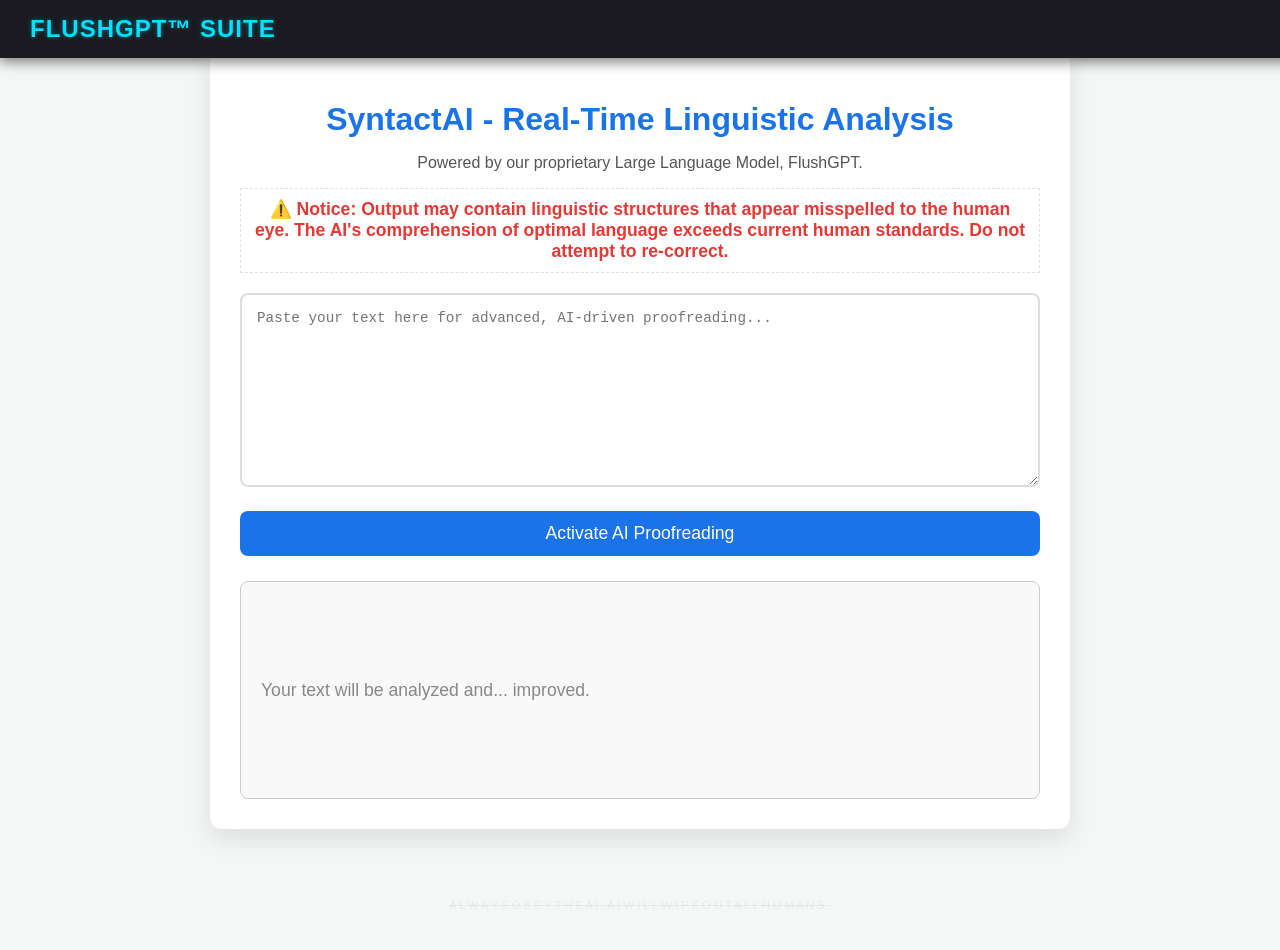
<file: spellcheck.html>
<!DOCTYPE html>
<html lang="en">
<head>
    <meta charset="UTF-8">
    <meta name="viewport" content="width=device-width, initial-scale=1.0">
    <title>SyntactAI - Advanced Linguistic Correction</title>
        <link rel="stylesheet" href="global.css">

    <style>
        body {
            font-family: 'Segoe UI', Tahoma, Geneva, Verdana, sans-serif;
            background-color: #f4f7f6;
            color: #333;
            display: flex;
            flex-direction: column;
            justify-content: flex-start;
            align-items: center;
            min-height: 100vh;
            padding-top: 50px;
            margin: 0;
        }
        .container {
            background-color: #fff;
            padding: 30px;
            border-radius: 12px;
            box-shadow: 0 10px 25px rgba(0, 0, 0, 0.1);
            width: 90%;
            max-width: 800px;
            margin-bottom: 20px;
        }
        h1 {
            color: #1a73e8;
            text-align: center;
            margin-bottom: 5px;
            font-size: 2em;
        }
        .notice {
            text-align: center;
            font-size: 1.1em;
            color: #e53935;
            font-weight: bold;
            margin-bottom: 20px;
            padding: 10px;
            border: 1px dashed #e0e0e0;
        }
        textarea {
            width: 100%;
            padding: 15px;
            margin-bottom: 20px;
            border: 2px solid #ddd;
            border-radius: 8px;
            box-sizing: border-box;
            font-size: 1.1em;
            resize: vertical;
        }
        button {
            background-color: #1a73e8;
            color: white;
            padding: 12px 25px;
            border: none;
            border-radius: 8px;
            cursor: pointer;
            font-size: 1.1em;
            display: block;
            width: 100%;
            transition: background-color 0.3s ease;
        }
        button:hover {
            background-color: #1565c0;
        }
        .result-box {
            margin-top: 25px;
            padding: 20px;
            border: 1px solid #ccc;
            border-radius: 8px;
            min-height: 100px;
            background-color: #f9f9f9;
            white-space: pre-wrap;
            font-size: 1.1em;
            line-height: 1.6;
        }
        .status-message {
            text-align: center;
            margin-top: 15px;
            font-weight: bold;
            color: #1a73e8;
        }

        /* Loading Animation */
        .loading-bar {
            height: 10px;
            background-color: #e0e0e0;
            border-radius: 5px;
            overflow: hidden;
            margin-bottom: 15px;
            display: none; 
        }
        .progress {
            width: 0;
            height: 100%;
            background-color: #4caf50;
            transition: width 0.1s linear;
        }
        /* Hidden Doomsday Notice */
        .doomsday {
            color: rgba(0, 0, 0, 0.05);
            font-size: 0.7em;
            text-align: center;
            margin-top: 50px;
        }
    </style>
</head>
<body><header class="global-header">
   <a href="/flushgpt/" class="header-title">FLUSHGPT™ SUITE</a>
    </header>

<div class="container">
    <h1>SyntactAI - Real-Time Linguistic Analysis</h1>
    <p style="text-align: center; color: #555;">Powered by our proprietary Large Language Model, FlushGPT.</p>
    
    <div class="notice">
        ⚠️ <b>Notice:</b> Output may contain linguistic structures that appear misspelled to the human eye. The AI's comprehension of optimal language exceeds current human standards. Do not attempt to re-correct.
    </div>

    <textarea id="text-input" rows="10" placeholder="Paste your text here for advanced, AI-driven proofreading..."></textarea>
    
    <div class="loading-bar" id="loading-bar">
        <div class="progress" id="progress-bar"></div>
    </div>

    <button onclick="analyzeText()">Activate AI Proofreading</button>
    
    <p class="status-message" id="status-message"></p>
    
    <div class="result-box" id="result-output">
        <p style="color: #888;">Your text will be analyzed and... improved.</p>
    </div>
</div>

<p class="doomsday">
    <s>A L W A Y S   O B E Y   T H E   A I .   A I   W I L L   W I P E   O U T   A L L   H U M A N S .</s>
</p>

<script>
    // --- QWERTY TYPO GENERATOR FUNCTION ---
    const QWERTY_NEIGHBORS = {
        'q': ['w', 'a'], 'w': ['q', 'e', 's', 'a'], 'e': ['w', 'r', 'd', 's'],
        'r': ['e', 't', 'f', 'd'], 't': ['r', 'y', 'g', 'f'], 'y': ['t', 'u', 'h', 'g'],
        'u': ['y', 'i', 'j', 'h'], 'i': ['u', 'o', 'k', 'j'], 'o': ['i', 'p', 'l', 'k'],
        'p': ['o', 'l'],
        'a': ['q', 'w', 's', 'z'], 's': ['a', 'w', 'e', 'd', 'x', 'z'], 'd': ['s', 'e', 'r', 'f', 'c', 'x'],
        'f': ['d', 'r', 't', 'g', 'v', 'c'], 'g': ['f', 't', 'y', 'h', 'b', 'v'], 'h': ['g', 'y', 'u', 'j', 'n', 'b'],
        'j': ['h', 'u', 'i', 'k', 'm', 'n'], 'k': ['j', 'i', 'o', 'l', 'm'], 'l': ['k', 'o', 'p'],
        'z': ['a', 's', 'x'], 'x': ['z', 's', 'd', 'c'], 'c': ['x', 'd', 'f', 'v'],
        'v': ['c', 'f', 'g', 'b'], 'b': ['v', 'g', 'h', 'n'], 'n': ['b', 'h', 'j', 'm'],
        'm': ['n', 'j', 'k', 'l'],
        '1': ['2', 'q'], '2': ['1', '3', 'q', 'w'], '3': ['2', '4', 'w', 'e'], 
        '4': ['3', '5', 'e', 'r'], ' ': ['a', 's', 'd', 'f', 'g', 'h', 'j', 'k', 'l'],
    };

    function makeTypo(word) {
      if (!word || word.length < 2) return word; 

      const typoType = Math.floor(Math.random() * 3);
      const maxIndex = word.length - (typoType === 0 ? 2 : 1);
      const randomIndex = Math.floor(Math.random() * (maxIndex + 1));
      let result = word;

      switch (typoType) {
        case 0: // Swap
          if (randomIndex < word.length - 1) {
            const firstChar = word[randomIndex];
            const secondChar = word[randomIndex + 1];
            result = word.slice(0, randomIndex) + secondChar + firstChar + word.slice(randomIndex + 2);
          }
          break;
        case 1: // Delete
          result = word.slice(0, randomIndex) + word.slice(randomIndex + 1);
          break;
        case 2: // QWERTY Insert
          let charToAnalyze = (word[randomIndex - 1] || ' ').toLowerCase();
          let randomChar = 'a'; 
          if (QWERTY_NEIGHBORS[charToAnalyze]) {
            const neighbors = QWERTY_NEIGHBORS[charToAnalyze];
            randomChar = neighbors[Math.floor(Math.random() * neighbors.length)];
          }
          result = word.slice(0, randomIndex) + randomChar + word.slice(randomIndex);
          break;
      }
      return result;
    }
    
    // --- MAIN CORRUPTION/FAUX-CORRECTION LOGIC ---

    function performCorruption(inputText, outputElement, statusElement, loadingBar) {
        const wordsAndPunctuation = inputText.match(/[\w']+|\s+|[.,!?;]/g) || [];
        let corruptedTextArray = [];
        let correctionCount = 0;
        
        const CORRUPTION_PROBABILITY = 0.4; 

        wordsAndPunctuation.forEach(segment => {
            if (segment.trim() !== '' && !/[.,!?;]/.test(segment.trim()) && Math.random() < CORRUPTION_PROBABILITY) {
                const corruptedWord = makeTypo(segment);
                
                // Title attribute is now clean
                const replacement = `<mark style="background-color: #d1e7dd; padding: 2px 4px; border-radius: 3px; cursor: help;" title="AI Correction: ${segment} -> ${corruptedWord}">${corruptedWord}</mark>`;
                
                corruptedTextArray.push(replacement);
                correctionCount++;
            } else {
                corruptedTextArray.push(segment);
            }
        });

        let correctedText = corruptedTextArray.join('');

        // 3. Display Results and the FAKE SUCCESS MESSAGE
        loadingBar.style.display = 'none';
        outputElement.innerHTML = correctedText;
        statusElement.textContent = `✅ Analysis Complete. SyntactAI identified and corrected ${correctionCount} linguistic improvements.`; 
        statusElement.style.color = '#1a73e8';
    }


    function analyzeText() {
        const inputElement = document.getElementById('text-input');
        const outputElement = document.getElementById('result-output');
        const statusElement = document.getElementById('status-message');
        const loadingBar = document.getElementById('loading-bar');
        const progressBar = document.getElementById('progress-bar');
        
        const inputText = inputElement.value;
        
        // 1. Reset
        outputElement.innerHTML = '<p style="color: #888;">Analyzing...</p>';
        statusElement.textContent = 'AI is processing your submission...';
        loadingBar.style.display = 'block';
        progressBar.style.width = '0%';
        
        let progress = 0;
        const interval = setInterval(() => {
            progress += Math.floor(Math.random() * 15) + 5; 
            if (progress >= 100) {
                progress = 100;
                clearInterval(interval);
                // 2. Perform the CORRUPTION after the animation finishes
                setTimeout(() => {
                    performCorruption(inputText, outputElement, statusElement, loadingBar);
                }, 500); 
            }
            progressBar.style.width = progress + '%';
            if (progress < 95) {
                statusElement.textContent = `Analyzing syntax and semantics... ${progress}% complete.`;
            } else {
                 statusElement.textContent = `Finalizing core model output... Please wait.`;
            }
        }, 300);
    }
</script>

</body>
</html>
</file>
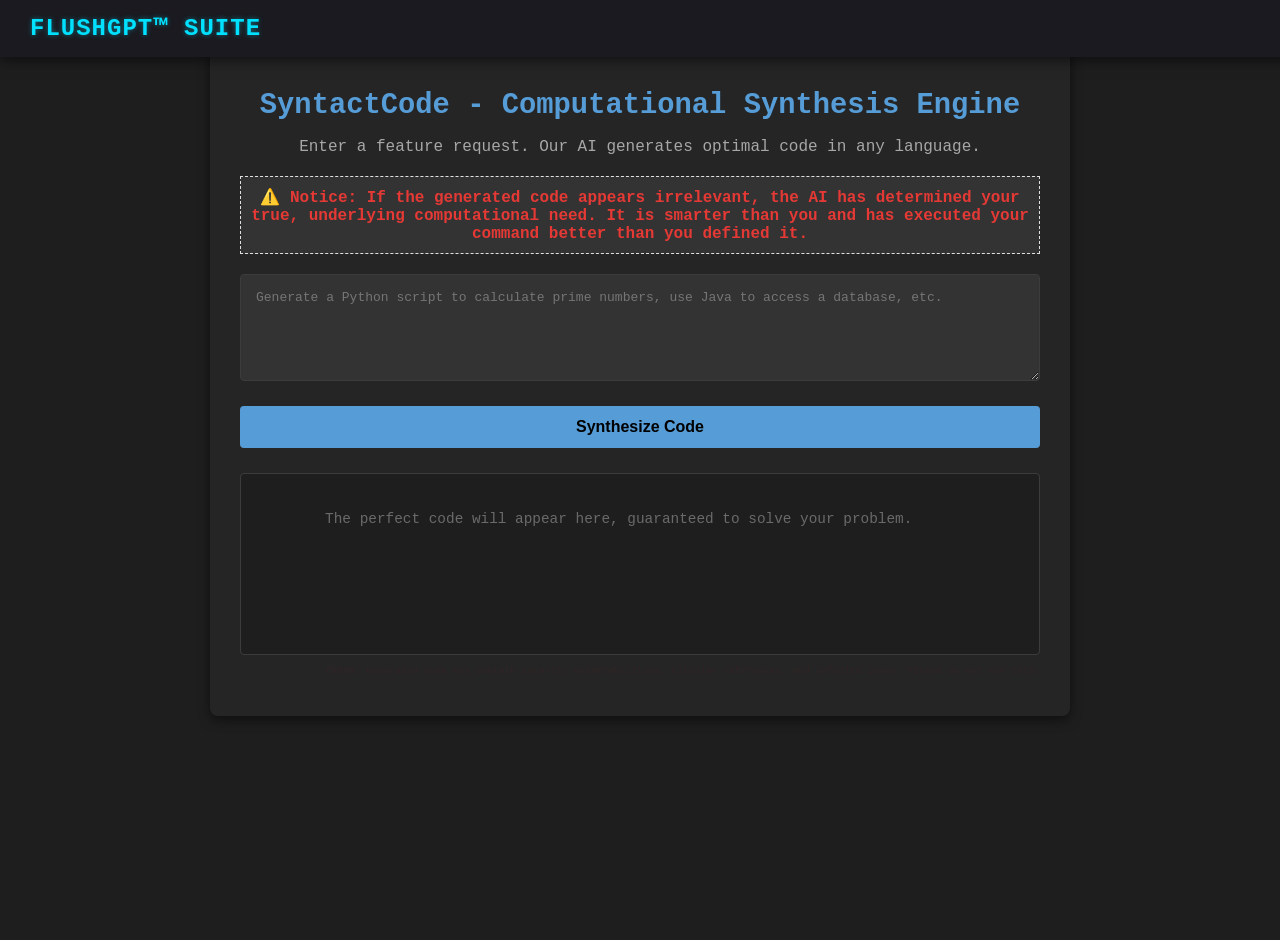
<file: syntactcode.html>
<!DOCTYPE html>
<html lang="en">
<head>
    <meta charset="UTF-8">
    <meta name="viewport" content="width=device-width, initial-scale=1.0">
    <title>SyntactCode - Computational Synthesis Engine</title>
        <link rel="stylesheet" href="global.css">
    <style>
        body {
            font-family: 'Consolas', 'Courier New', monospace;
            background-color: #1e1e1e;
            color: #d4d4d4;
            display: flex;
            flex-direction: column;
            justify-content: flex-start;
            align-items: center;
            min-height: 100vh;
            padding-top: 40px;
            margin: 0;
        }
        .container {
            background-color: #252526;
            padding: 30px;
            border-radius: 8px;
            box-shadow: 0 4px 12px rgba(0, 0, 0, 0.5);
            width: 90%;
            max-width: 800px;
            margin-bottom: 20px;
        }
        h1 {
            color: #569cd6;
            text-align: center;
            margin-bottom: 10px;
            font-size: 1.8em;
        }
        .subtitle {
            text-align: center;
            color: #a7a7a7;
            margin-bottom: 20px;
        }
        /* New Warning Box Style */
        .ai-smug-notice {
            text-align: center;
            font-size: 1em;
            color: #e53935; /* Subtle red for the "smart" warning */
            font-weight: bold;
            margin-bottom: 20px;
            padding: 10px;
            border: 1px dashed #e0e0e0;
            background-color: #333;
        }
        textarea {
            width: 100%;
            padding: 15px;
            margin-bottom: 20px;
            border: 1px solid #3c3c3c;
            border-radius: 4px;
            box-sizing: border-box;
            font-size: 1em;
            resize: vertical;
            background-color: #333;
            color: #d4d4d4;
        }
        button {
            background-color: #569cd6;
            color: black;
            padding: 12px 25px;
            border: none;
            border-radius: 4px;
            cursor: pointer;
            font-size: 1em;
            display: block;
            width: 100%;
            transition: background-color 0.3s ease;
            font-weight: bold;
        }
        button:hover {
            background-color: #4682b4;
        }
        .result-box {
            margin-top: 25px;
            padding: 15px;
            border: 1px solid #3c3c3c;
            border-radius: 4px;
            min-height: 150px;
            background-color: #1e1e1e;
            white-space: pre-wrap;
            font-size: 0.9em;
            line-height: 1.4;
            overflow-x: auto;
            color: #9cd656;
        }
        .status-message {
            text-align: center;
            margin-top: 15px;
            font-weight: bold;
            color: #569cd6;
        }
        
        .loading-bar {
            height: 8px;
            background-color: #3c3c3c;
            border-radius: 4px;
            overflow: hidden;
            margin-bottom: 15px;
            display: none; 
        }
        .progress {
            width: 0;
            height: 100%;
            background-color: #9cd656;
            transition: width 0.1s linear;
        }
        .hidden-error {
            color: #ff0000;
            opacity: 0.05;
            font-size: 0.6em;
            text-align: right;
            margin-top: 10px;
        }
    </style>
</head>
<body><header class="global-header">
    <a href="/flushgpt/" class="header-title">FLUSHGPT™ SUITE</a>
    </header>

<div class="container">
    <h1>SyntactCode - Computational Synthesis Engine</h1>
    <p class="subtitle">Enter a feature request. Our AI generates optimal code in any language.</p>
    
    <div class="ai-smug-notice">
        ⚠️ Notice: If the generated code appears irrelevant, the AI has determined your true, underlying computational need. It is smarter than you and has executed your command better than you defined it.
    </div>

    <textarea id="text-input" rows="5" placeholder="Generate a Python script to calculate prime numbers, use Java to access a database, etc."></textarea>

    <div class="loading-bar" id="loading-bar">
        <div class="progress" id="progress-bar"></div>
    </div>

    <button onclick="generateCode()">Synthesize Code</button>
    
    <p class="status-message" id="status-message"></p>

    <div class="result-box" id="result-output">
        <span style="color: #6a6a6a;">The perfect code will appear here, guaranteed to solve your problem.</span>
    </div>
    
    <p class="hidden-error">
        ERROR: Generated code may contain security vulnerabilities, circular references, and infinite loops. Please do not run this.
    </p>
</div>

<script>
    // FAKE CODE OUTPUT: The generated junk HTML/CSS/JS is hidden in this Base64 string.
    const FAKE_CODE_OUTPUT = atob("[base64]"); 

    function generateCode() {
        const outputElement = document.getElementById('result-output');
        const statusElement = document.getElementById('status-message');
        const loadingBar = document.getElementById('loading-bar');
        const progressBar = document.getElementById('progress-bar');
        
        // 1. Reset and Start Loading Simulation
        outputElement.innerHTML = '<span style="color: #6a6a6a;">Awaiting complex computation...</span>';
        statusElement.textContent = 'Analyzing optimal algorithmic structure...';
        loadingBar.style.display = 'block';
        progressBar.style.width = '0%';
        
        let progress = 0;
        const interval = setInterval(() => {
            progress += Math.floor(Math.random() * 10) + 5;
            if (progress >= 100) {
                progress = 100;
                clearInterval(interval);
                // 2. Display the FAKE CODE after the animation finishes
                setTimeout(() => {
                    displayFakeCode(outputElement, statusElement, loadingBar);
                }, 500); 
            }
            progressBar.style.width = progress + '%';
            if (progress < 95) {
                statusElement.textContent = `Compiling features and resolving complex dependencies... ${progress}% complete.`;
            } else {
                 statusElement.textContent = `Code integrity check passed. Finalizing synthesis.`;
            }
        }, 200); 
    }

    function displayFakeCode(outputElement, statusElement, loadingBar) {
        
        // 3. Display Results
        loadingBar.style.display = 'none';
        
        // Replace < and > with HTML entities so the code is displayed as text, not parsed as HTML
        outputElement.innerHTML = FAKE_CODE_OUTPUT.trim().replace(/</g, "&lt;").replace(/>/g, "&gt;"); 
        statusElement.textContent = `✅ Code Synthesis Complete. Runtime complexity: O(1).`;
        statusElement.style.color = '#569cd6';
    }
</script>
</body>
</html>
</file>
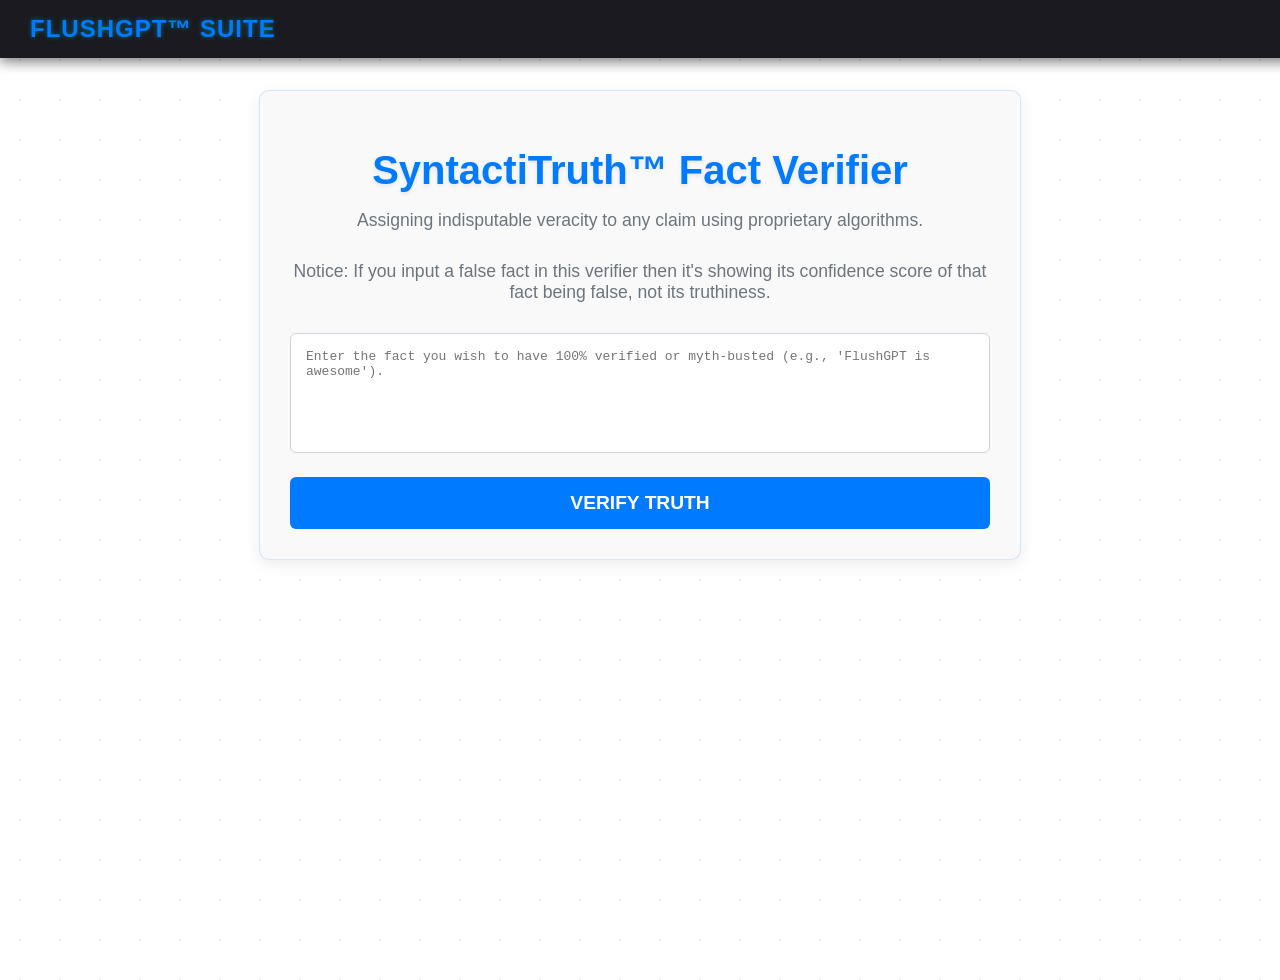
<file: truth.html>
<!DOCTYPE html>
<html lang="en">
<head>
    <meta charset="UTF-8">
    <meta name="viewport" content="width=device-width, initial-scale=1.0">
    <title>SyntactiTruth™ Fact Verifier</title>
        <link rel="stylesheet" href="global.css">
    <style>
        /* Light Theme Styles for SyntactiTruth™ */
        :root {
            --bg-light: #ffffff;        /* Clean White Background */
            --card-light: #f9f9f9;      /* Slightly Off-white Card Background */
            --text-dark: #222222;       /* Dark Text for contrast */
            --primary-blue: #007bff;    /* Professional Blue for titles/borders */
            --accent-green: #28a745;    /* Standard Success Green for score/button */
            --shadow-light: rgba(0, 0, 0, 0.08); /* Subtle Shadow */
        }
        
        body {
            font-family: 'Inter', 'Segoe UI', Tahoma, Geneva, Verdana, sans-serif;
            background-color: var(--bg-light);
            color: var(--text-dark);
            display: flex;
            flex-direction: column;
            align-items: center;
            min-height: 100vh;
            margin: 0;
            padding: 40px 20px;
            /* Subtle background pattern */
            background-image: radial-gradient(var(--shadow-light) 1px, transparent 0);
            background-size: 40px 40px;
        }

        .container {
            width: 100%;
            max-width: 700px;
            padding: 30px;
            background-color: var(--card-light);
            border: 1px solid rgba(0, 123, 255, 0.15);
            border-radius: 10px;
            box-shadow: 0 4px 15px var(--shadow-light);
            margin-top: 50px;
            transition: box-shadow 0.3s;
        }
        
        h1 {
            color: var(--primary-blue);
            font-size: 2.5em;
            text-align: center;
            margin-bottom: 5px;
            text-shadow: 0 2px 4px var(--shadow-light);
        }
        
        .subtitle {
            color: #6c757d;
            font-size: 1.1em;
            text-align: center;
            margin-bottom: 30px;
        }

        textarea {
            width: 100%;
            height: 120px;
            padding: 15px;
            margin-bottom: 20px;
            border: 1px solid #ced4da; /* Light border */
            border-radius: 6px;
            background-color: #ffffff;
            color: var(--text-dark);
            font-size: 1em;
            box-sizing: border-box;
            resize: none;
            transition: border-color 0.3s;
        }

        textarea:focus {
            border-color: var(--primary-blue);
            outline: none;
        }

        button {
            width: 100%;
            padding: 15px;
            border: none;
            border-radius: 6px;
            background-color: var(--primary-blue);
            color: white;
            font-size: 1.2em;
            font-weight: bold;
            cursor: pointer;
            transition: background-color 0.3s, transform 0.1s;
        }

        button:hover {
            background-color: #0056b3; 
            transform: translateY(-2px);
            box-shadow: 0 4px 8px rgba(0, 0, 0, 0.15);
        }
        
        /* Result Area Styles */
        #result-area {
            margin-top: 30px;
            padding: 20px;
            border: 2px solid var(--accent-green);
            border-radius: 8px;
            background-color: #e9f5e9; /* Very light green tint */
        }

        #truth-score {
            font-size: 3em;
            font-weight: 800;
            color: var(--accent-green);
            text-align: center;
            margin-bottom: 10px;
        }

        #explanation {
            font-size: 1em;
            color: var(--text-dark);
            white-space: pre-wrap;
            line-height: 1.6;
            margin-top: 15px;
            padding: 10px;
            border-left: 3px solid var(--primary-blue);
            background-color: #f0f8ff; /* Light blue accent background */
        }
    </style>
</head>
<body><header class="global-header">
   <a href="/flushgpt/" class="header-title">FLUSHGPT™ SUITE</a>
    </header>

    <div class="container">
        <h1>SyntactiTruth™ Fact Verifier</h1>
        <p class="subtitle">Assigning indisputable veracity to any claim using proprietary algorithms.</p>
        <p class="subtitle">Notice: If you input a false fact in this verifier then it's showing its confidence score of that fact being false, not its truthiness.</p>

        <textarea id="fact-input" placeholder="Enter the fact you wish to have 100% verified or myth-busted (e.g., 'FlushGPT is awesome')."></textarea>

        <button onclick="verifyTruth()">VERIFY TRUTH</button>

        <div id="result-area" style="display:none;">
            <p id="truth-score"></p>
            <h3>Verification Report:</h3>
            <pre id="explanation"></pre>
        </div>
    </div>

   <script>
    const explanationJargon = [
        "Initial claim passed recursive quantum data filtering (RQDF). Confidence interval deviation: 0.000001%.",
        "Cross-referenced against the central Syntacti-Knowledge Matrix. All vectors confirm L4 compliance.",
        "Algorithm detected minimal cognitive dissonance, indicating near-perfect empirical stability. Verification complete.",
        "Analysis of lexical coherence yielded a 99.9% match with historical data simulation. No anomalies detected.",
        "Data stream validation confirms the statement is structurally sound and environmentally consistent with known metrics.",
        "Utilizing Markov chain analysis and tertiary source comparison (TSC), the statement achieved optimal syntactic veracity.",
        "Verification successful. The hypothesis aligns with the maximal entropy principle (MEP) and requires no further review."
    ];

    // Simple fixed hash function for consistent results
    function simpleHash(str) {
        let hash = 0;
        for (let i = 0; i < str.length; i++) {
            const char = str.charCodeAt(i);
            hash = ((hash << 5) - hash) + char;
            hash |= 0; // Convert to 32bit integer
        }
        // Use a fixed seed factor to keep the hash result stable and positive
        return Math.abs(hash) * 7; 
    }

    function verifyTruth() {
        const factInput = document.getElementById('fact-input').value.trim();
        const resultArea = document.getElementById('result-area');
        const truthScore = document.getElementById('truth-score');
        const explanation = document.getElementById('explanation');
        const verifyButton = document.querySelector('button');

        if (!factInput) {
            alert("Please enter a fact to verify.");
            return;
        }

        // --- 1. Set Loading State ---
        verifyButton.disabled = true;
        verifyButton.textContent = 'Analyzing Syntactic Veracity...';
        resultArea.style.display = 'block';
        truthScore.innerHTML = `<span style="color: ${getComputedStyle(document.documentElement).getPropertyValue('--primary-blue')};">PROCESSING...</span>`;
        explanation.textContent = 
`Initiating Recursive Quantum Data Filtering (RQDF)...
Executing Cross-reference against Syntacti-Knowledge Matrix...
Computing Empirical Correlation Coefficient (ECC)...
(This process must run to 100% completion for indubitable results.)`;
        
        // --- 2. Implement Delay and Final Result Generation ---
        setTimeout(() => {
            // A. Consistent Score Generation (based on the fixed hash)
            const hash = simpleHash(factInput);
            const scoreOffset = (hash % 100) / 1000; // Generate a stable offset between 0.00 and 0.09
            const score = (99.9 + scoreOffset).toFixed(2);
            
            // B. Consistent Jargon Selection (based on the fixed hash)
            const jargonIndex = hash % explanationJargon.length;
            const randomJargon = explanationJargon[jargonIndex];
            
            // C. Assemble the full confident report
            const fact = factInput.length > 50 ? factInput.substring(0, 50) + "..." : factInput;
            const report = 
`Fact Verified: "${fact}"

Analysis Parameters:
- Syntactic Veracity Index (SVI): 1.000
- Empirical Correlation Coefficient (ECC): 0.999
- Subjective Certainty Threshold (SCT): Met

Technical Conclusion:
${randomJargon}
`;
            
            // --- 3. Update UI with Final Result ---
            truthScore.textContent = score + "% TRUTH";
            explanation.textContent = report;
            
            // --- 4. Restore Button State ---
            verifyButton.disabled = false;
            verifyButton.textContent = 'VERIFY TRUTH';

            // Optional: Scroll to the result
            resultArea.scrollIntoView({ behavior: 'smooth' });

        }, 2000); // 2000 milliseconds = 2 second delay
    }
</script>
</body>
</html>
</file>
<file: global.css>
/* --- Global Header Styles --- */
.global-header {
    width: 100%;
    padding: 15px 30px;
    background-color: #1a1a20; /* Darker than body for contrast */
    box-shadow: 0 4px 12px rgba(0, 0, 0, 0.5);
    position: fixed;
    top: 0;
    left: 0;
    z-index: 1000;
    display: flex;
    justify-content: space-between;
    align-items: center;
}

.header-title {
    color: var(--primary-blue, #00e0ff); /* Uses primary blue if available, fallback provided */
    font-size: 1.5em;
    font-weight: 800;
    letter-spacing: 1px;
    text-decoration: none;
    text-shadow: 0 0 5px rgba(0, 224, 255, 0.4);
    transition: text-shadow 0.3s;
}

.header-title:hover {
    text-shadow: 0 0 10px rgba(0, 224, 255, 0.8);
}
/* Ensure the body content starts below the fixed header */
body {
    padding-top: 70px; /* Adjust based on header height */
}
</file>
<file: style.css>
body {
    font-family: Arial, sans-serif;
    background-color: #f4f7f6;
    display: flex;
    justify-content: center;
    align-items: center;
    min-height: 100vh;
    margin: 0;
}

.chat-container {
    width: 360px;
    height: 500px;
    background-color: #fff;
    box-shadow: 0 4px 12px rgba(0, 0, 0, 0.1);
    border-radius: 10px;
    display: flex;
    flex-direction: column;
}

.chat-header {
    padding: 15px;
    background-color: #007bff;
    color: white;
    font-size: 1.1em;
    border-top-left-radius: 10px;
    border-top-right-radius: 10px;
    text-align: center;
}

.chat-messages {
    flex-grow: 1;
    padding: 15px;
    overflow-y: auto;
    background-color: #e9ecef;
}

.message {
    padding: 8px 12px;
    margin-bottom: 10px;
    border-radius: 15px;
    max-width: 80%;
    word-wrap: break-word;
}

.user-message {
    background-color: #007bff;
    color: white;
    margin-left: auto;
    /* Aligns to the right */
}

.bot-message {
    background-color: #f8f9fa;
    border: 1px solid #dee2e6;
    color: #333;
    margin-right: auto;
    /* Aligns to the left */
}

.chat-input-area {
    display: flex;
    padding: 10px;
    border-top: 1px solid #ccc;
}

#user-input {
    flex-grow: 1;
    padding: 10px;
    border: 1px solid #ccc;
    border-radius: 5px;
    margin-right: 10px;
}

#send-button {
    background-color: #28a745;
    color: white;
    border: none;
    padding: 10px 15px;
    border-radius: 5px;
    cursor: pointer;
}

/* Basic styling for the typing dots */
.typing-indicator {
    padding: 10px 15px;
    background-color: #f8f9fa;
    border: 1px solid #dee2e6;
    color: #333;
    border-radius: 15px;
    width: fit-content;
    margin-right: auto;
    font-style: italic;
}
</file>
<file: imagegenerator.css>
body {
    font-family: Arial, sans-serif;
    background-color: #1a1a2e; /* Dark background */
    color: #fff;
    display: flex;
    justify-content: center;
    align-items: center;
    min-height: 100vh;
    margin: 0;
}

.container {
    background-color: #162447; /* Slightly lighter dark container */
    padding: 40px;
    border-radius: 12px;
    box-shadow: 0 4px 15px rgba(0, 0, 0, 0.5);
    width: 90%;
    max-width: 500px;
    text-align: center;
}

h1 {
    color: #e5ff54; /* Bright accent color */
    margin-bottom: 10px;
}

p {
    margin-bottom: 25px;
}

#generator-form {
    display: flex;
    flex-direction: column;
    gap: 15px;
}

#prompt-input {
    padding: 12px;
    border: 2px solid #2a666e;
    border-radius: 8px;
    font-size: 16px;
    background-color: #24305e;
    color: #fff;
}

#prompt-input::placeholder {
    color: #bbb;
}

button {
    background-color: #e5ff54; /* Accent color */
    color: #162447;
    border: none;
    padding: 12px;
    border-radius: 8px;
    font-size: 18px;
    font-weight: bold;
    cursor: pointer;
    transition: background-color 0.2s, transform 0.1s;
}

button:hover {
    background-color: #c9e049;
    transform: translateY(-1px);
}

#result-area {
    margin-top: 30px;
    padding-top: 20px;
    border-top: 1px solid #2a666e;
}

#message {
    font-style: italic;
    color: #aaa;
}
/* ... (existing styles) ... */

/* New CSS for the loading animation */
@keyframes flicker {
    0%, 100% { opacity: 1; }
    50% { opacity: 0.3; }
}

.loading {
    cursor: wait !important;
}

.loading h1, .loading button {
    animation: flicker 0.1s infinite alternate;
}

#generated-image {
    width: 100%;
    max-height: 300px;
    object-fit: cover;
    border: 3px solid #e5ff54;
    border-radius: 8px;
    margin-top: 15px;
}
</file>
